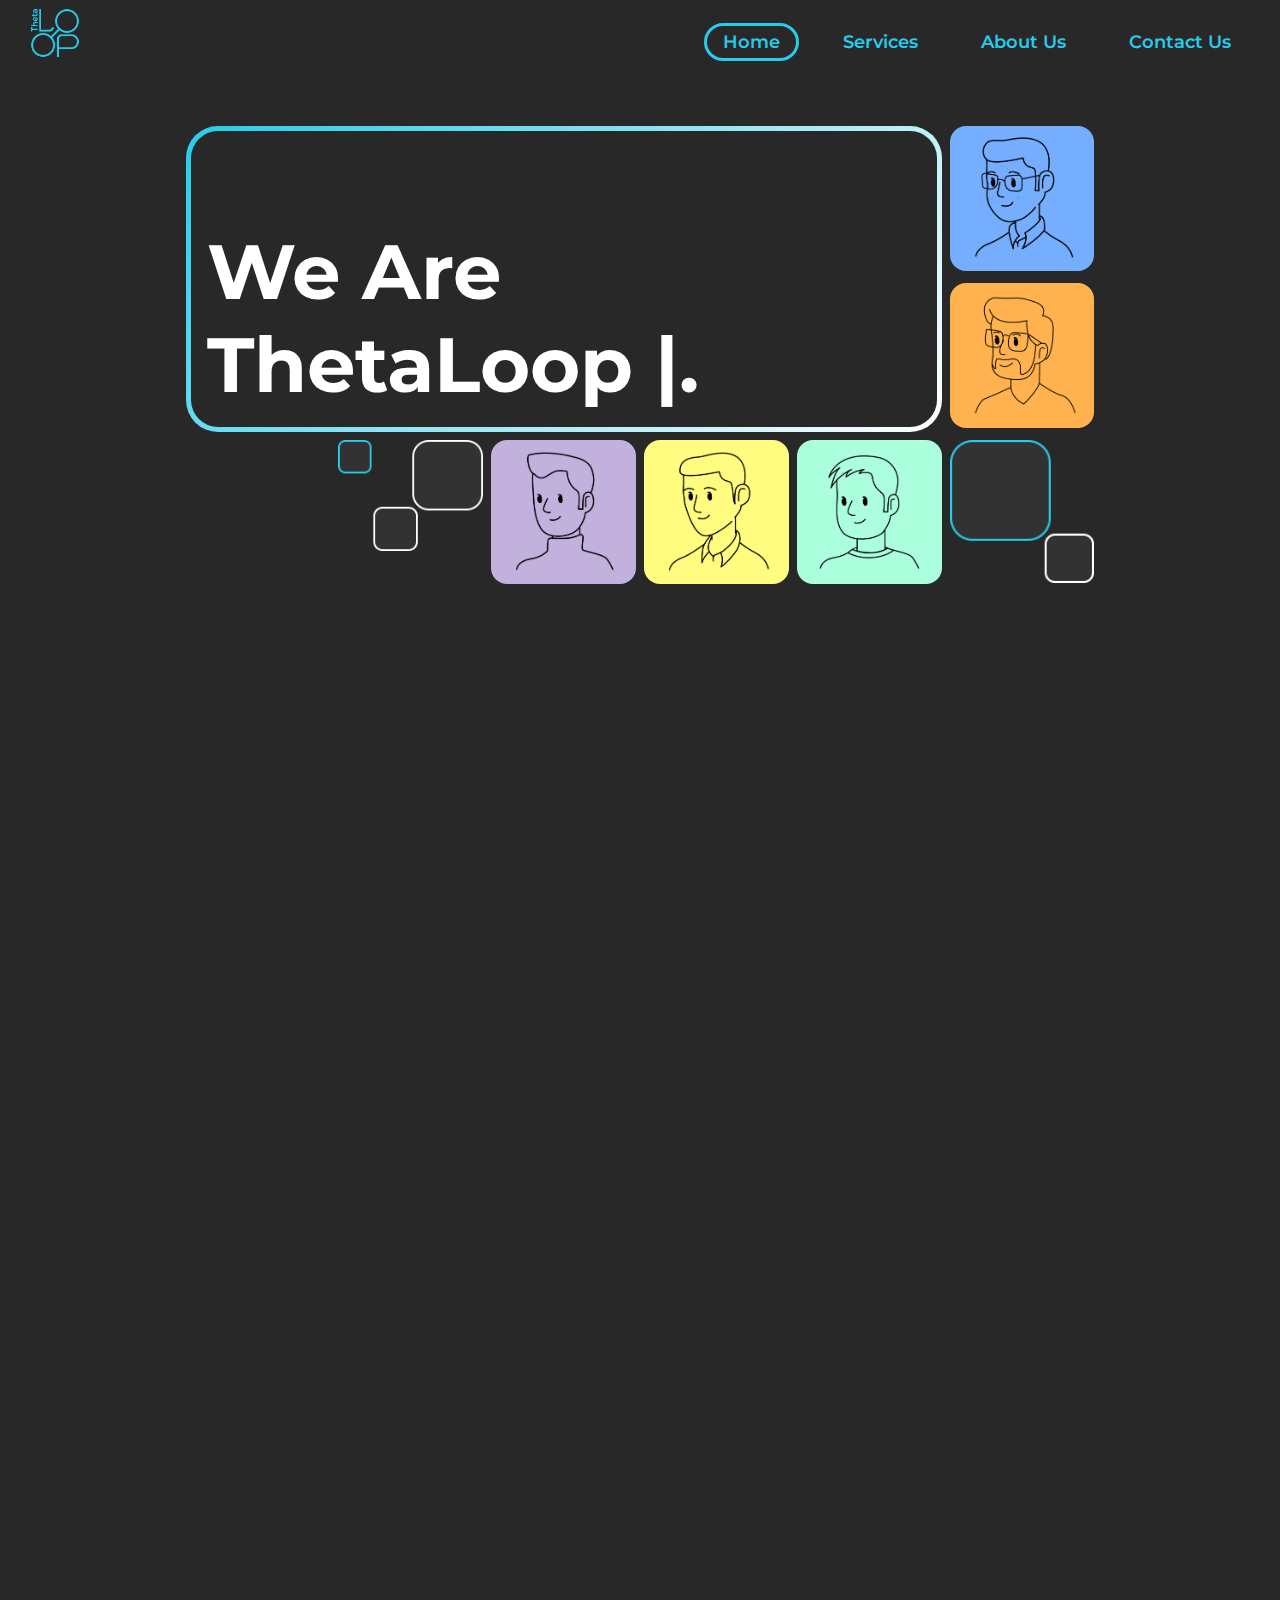
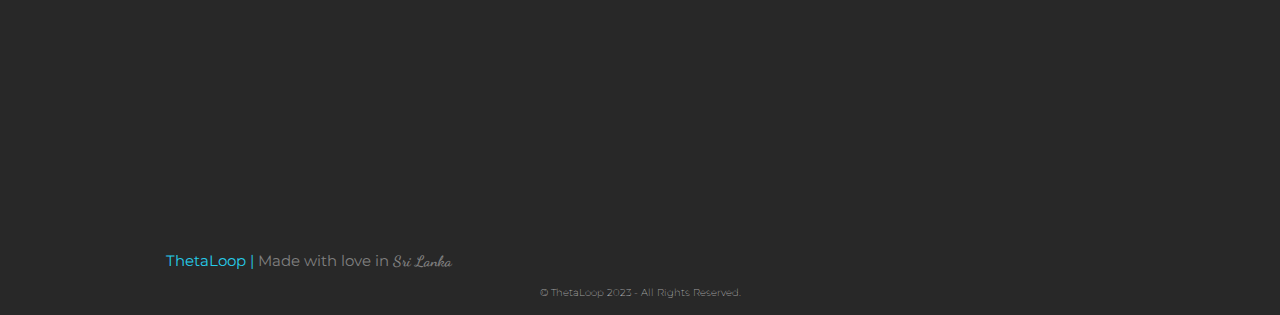
<file: index.html>
<!DOCTYPE html>
<html lang="en-UK">
<head>
  <!-- <script type="text/javascript">
    var loader = document.getElementById("preloader");
    window.addEventListener("load", function(){
      loader.style.display = "none";
    })
  </script> -->
  <meta charset="UTF-8">
  <meta http-equiv="Content-Type" content="text/html; charset=utf-8">
  <meta name="viewport" content="width=device-width, initial-scale=1.0">
  <link rel="stylesheet" href="https://cdnjs.cloudflare.com/ajax/libs/font-awesome/5.15.3/css/all.min.css"/>
  <link href="css/main.css" rel="stylesheet">
  <!-- <link href="css/page_loader.css" rel="stylesheet"> -->
  <link rel="stylesheet" href="https://unicons.iconscout.com/release/v2.1.6/css/unicons.css">
  <meta name="title" content="ThetaLoop | Home">
  <meta name="keywords" content="thetaloop, web development, create websites, build websites, graphic designing, video editing, photo editing, analytics">
  <meta name="description" content="Thetaloop is a place to have all your technological needs fulfilled with quality and satisfaction. 
  In ThetaLoop, we offer a wide range of services for you - Graphic designing, Web development, 
  Video editing, Research and ThetaLoop Store.">
  <meta name="author" content="U.L.Dhanuka Sheyam Perera">
  <meta name="copyright" content="ThetaLoop">
  <link rel="icon" type="image/x-icon" href="resources/favicon_nd_logo_colored.png">
  <title>ThetaLoop</title>
  <script type="text/javascript">
    (function(c,l,a,r,i,t,y){
        c[a]=c[a]||function(){(c[a].q=c[a].q||[]).push(arguments)};
        t=l.createElement(r);t.async=1;t.src="https://www.clarity.ms/tag/"+i;
        y=l.getElementsByTagName(r)[0];y.parentNode.insertBefore(t,y);
    })(window, document, "clarity", "script", "f8q7a97ld9");
  </script>
  <!-- Google tag (gtag.js) -->
  <script async src="https://www.googletagmanager.com/gtag/js?id=G-5XQQ7ER1ZJ"></script>
  <script>
    window.dataLayer = window.dataLayer || [];
    function gtag(){dataLayer.push(arguments);}
    gtag('js', new Date());

    gtag('config', 'G-5XQQ7ER1ZJ');
  </script>
  <meta name="msvalidate.01" content="E2C94257D2A528C7D3DA700C30AA57A8" />
</head>
<body oncontextmenu="return false">
  <!-- <div id="preloader"></div> -->
  <button type="button" onclick="topFunction()" id="page_up_btn" title="Go to top" type="button"><i class="uil uil-arrow-up"></i></button>  
  <nav class="navbar">
      <div class="content">
          <div class="logo">
            <a href="https://www.thetaloop.com" aria-label="Navigate to our Home Page"><img src="resources/favicon_nd_logo_colored.png" alt="ThetaLoop Official Logo in navigation bar."></a>
          </div>
          <ul class="menu-list">
            <div class="icon cancel-btn">
                <i class="fas fa-times"></i>
            </div>
            <li><a href="https://www.thetaloop.com" class="active">Home</a></li>
            <li><a href="weoffer">Services</a></li>
            <li><a href="aboutus">About Us</a></li>
            <li><a href="contactus">Contact Us</a></li>
          </ul>
          <div class="icon menu-btn">
            <i class="fas fa-bars"></i>
            <script src="js/nav.js"></script>
          </div>
      </div>
  </nav>
  <div class="page_loading_transitions">
    <div class="universal_container index_div1">
      <div class="index_div1_1">
        <div class="index_div1_1_1">
          <div class="index_div1_1_1_title"><h1 class="index_div1_1_1_title_h1">We Are ThetaLoop<span class="index_div1_1_1_title_h1_space"> </span>|.</h1></div>
          <div class="index_div1_1_1_img1"><img src="resources/rasandun_fig.png" class="index_div1_img" alt="ThetaLoop member Mr.Rasandun Sayurumeth Perera's animated profile picture."></div>
          <div class="index_div1_1_1_img2"><img src="resources/dinusha_fig.png" class="index_div1_img" alt="ThetaLoop member Mr.Dinusha Jayaranga Kumara's animated profile picture."></div>
          <div class="index_div1_1_1_spaceholder"></div>
          <div class="index_div1_1_1_img3"><img src="resources/box_2.png" class="index_div1_img_exc" alt="An image with few square shapes which used for designing purpose."></div>
          <div class="index_div1_1_1_img4"><img src="resources/pasan_fig.png" class="index_div1_img" alt="ThetaLoop member Mr.Pasan Piyumika's animated profile picture."></div>
          <div class="index_div1_1_1_img5"><img src="resources/dhanuka_fig.png" class="index_div1_img" alt="ThetaLoop member Mr.Dhanuka Perera's animated profile picture."></div>
          <div class="index_div1_1_1_img7"><img src="resources/lehindu_fig.png" class="index_div1_img" alt="ThetaLoop member Mr.Lehindu Atapattu's animated profile picture."></div>
          <div class="index_div1_1_1_img6"><img src="resources/box_1.png" class="index_div1_img_exc" alt="An image with few square shapes which used for designing purpose."></div>
        </div>
      </div>
    </div>
    <div class="universal_container index_div1_mobile">
      <div class="index_div1_1">
        <div class="index_div1_1_1">
          <div class="index_div1_1_1_title"><h1 class="index_div1_1_1_title_h1">We Are ThetaLoop<span class="index_div1_1_1_title_h1_space"> </span>|.</h1></div>
          <div class="index_div1_1_1_img1"><img src="resources/rasandun_fig.png" class="index_div1_img" alt="ThetaLoop member Mr.Rasandun Sayurumeth Perera's animated profile picture."></div>
          <div class="index_div1_1_1_img2"><img src="resources/dinusha_fig.png" class="index_div1_img" alt="ThetaLoop member Mr.Dinusha Jayaranga Kumara's animated profile picture."></div>
          <div class="index_div1_1_1_blackhole">
            <div class="index_div1_1_1_img4"><img src="resources/pasan_fig.png" class="index_div1_img" alt="ThetaLoop member Mr.Pasan Piyumika's animated profile picture."></div>
            <div class="index_div1_1_1_img5"><img src="resources/dhanuka_fig.png" class="index_div1_img" alt="ThetaLoop member Mr.Dhanuka Perera's animated profile picture."></div>
            <div class="index_div1_1_1_img7"><img src="resources/lehindu_fig.png" class="index_div1_img" alt="ThetaLoop member Mr.Lehindu Atapattu's animated profile picture."></div>
          </div>
        </div>
      </div>
    </div>
    <div class="universal_container index_div2 reveal_div">
      <div class="index_div2_1">
        <div class="index_div2_1_1">
          <div class="index_div2_1_1_title"><h2 class="index_div2_1_1_title_h2">What is <br>ThetaLoop?</h2></div>
          <div class="index_div2_1_2">
            <div class="index_div2_1_2_img1"><img src="resources/favicon_nd_logo_colored.png" class="index_div2_1_2_img1_logo" alt="Thetaloop Official Logo."></div>
            <div class="index_div2_1_2_text">
              <p class="index_div2_1_2_text_para">Thetaloop is a place to have all your technological needs fulfilled with quality and satisfaction. 
                We focus your needs on the highest and plan to meet your expectations. With years of expertise, we provide services including Graphic 
                designing, Web services, Video editing, Research, Thetaloop Store etc. We have the potential to make your dreams come true. So, join us 
                together and we will guide your way through this binary universe.
              </p>
            </div>
            <div class="index_div2_1_2_button"><a href="aboutus" class="index_div2_1_2_button_link btn_animation" arial-label="Read more about ThetaLoop"><span>Read More</span></a></div>
          </div>
        </div>
      </div>
    </div>
    <div class="universal_container index_div3 reveal_div">
      <div class="index_div3_1">
        <div class="index_div3_1_1">
          <div class="index_div3_1_1_title"><h2 class="index_div3_1_1_title_h2">We Offer...</h2></div>
          <div class="index_div3_1_2">
            <div class="index_div3_1_2_text">
              <p class="index_div3_1_2_text_para">In ThetaLoop, we offer a wide range of services for you - Graphic designing, Web services, Video editing, 
                Research, Thetaloop Store. We create your dreams in digital arts and videos in any way and any form you require with the added artistic 
                characteristics of our amazing team. We are also available to create your dream website/software/mobile application with flying colours 
                in latest technology. Furthermore, we provide research and analytics services for our clients and you can step 
                into our store to explore our accessories.
              </p>
            </div>
            <div class="index_div3_1_2_img1"></div>
          </div>
        </div>
      </div>
    </div>
    <div class="universal_container index_div4 reveal_div">
      <div class="index_div4_1">
        <div class="index_div4_1_1">
          <div class="index_div4_1_1_cont1">
            <div class="index_div4_1_1_cont1_img1"><a href="weoffer" aria-label="Navigate to our services page"><img src="resources/index_graphic_design.png" class="index_div4_1_1_cont1_img1_graphic_design" alt="A graphical representation with a pen slightly slanted to left which illustrates designing field of ThetaLoop."></a></div>
            <div class="index_div4_1_1_cont1_text"><h3 class="index_div4_1_1_cont1_text_h3">Graphic Design</h3></div>
          </div>
          <div class="index_div4_1_1_cont2">
            <div class="index_div4_1_1_cont2_img1"><a href="weoffer" aria-label="Navigate to our services page"><img src="resources/index_web_development.png" class="index_div4_1_1_cont2_img1_web_development" alt="A graphical representation with a desktop monitor and a mobile device, and a web page opened in them which illustrates web developing field of ThetaLoop."></a></div>
            <div class="index_div4_1_1_cont2_text"><h3 class="index_div4_1_1_cont2_text_h3">Web Development</h3></div>
          </div>
          <div class="index_div4_1_1_cont3">
            <div class="index_div4_1_1_cont3_img1"><a href="weoffer" aria-label="Navigate to our services page"><img src="resources/index_education.png" class="index_div4_1_1_cont3_img1_education" alt="A graphical representation with a glowing bulb which illustrates educational services of ThetaLoop."></a></div>
            <div class="index_div4_1_1_cont3_text"><h3 class="index_div4_1_1_cont3_text_h3">Educational Services</h3></div>
          </div>
          <div class="index_div4_1_1_cont4">
            <div class="index_div4_1_1_cont4_text"><a href="weoffer" aria-label="Navigate to our services page"><h3 class="index_div4_1_1_cont4_text_h3">&<br>Much<br>More</h3></a></div>
          </div>
        </div>
      </div>
    </div>
  </div>
  <footer class="footer">
    <div class="universal_container footer1">
      <div class="footer_1">
        <h4 class="footer_1_title"><span class="footer_1_title_span1">ThetaLoop | </span> Made with love <!--<div class="heart"></div>-->in <span class="footer_1_title_span2">Sri Lanka</span></h4>
      </div>
      <div class="footer_2">
        <ul class="footer_2_socialicons">
          <li class="footer_2_socialicons_facebook"><a href="https://www.facebook.com/ThetaLoop" target="_blank" aria-label="Navigate to our official Facebook page"><i class="uil uil-facebook-f"></i></a></li>
          <li class="footer_2_socialicons_insta"><a href="https://www.instagram.com/thetaloop" target="_blank" aria-label="Navigate to our official Instagram account"><i class="uil uil-instagram"></i></a></li>
          <li class="footer_2_socialicons_whatsapp"><a href="https://wa.me/+94764473001" target="_blank" aria-label="Navigate to our official WhatsApp"><i class="uil uil-whatsapp"></i></a></li>
          <li class="footer_2_socialicons_twitter"><a href="https://twitter.com/ThetaLoop" target="_blank" aria-label="Navigate to our official Twitter account"><i class="uil uil-twitter"></i></a></li>
          <!-- <li class="footer_2_socialicons_youtube"><a href="#" target="_blank"><i class="uil uil-youtube"></i></a></li> -->
          <li class="footer_2_socialicons_linkedin"><a href="https://www.linkedin.com/company/thetaloop/" target="_blank" aria-label="Navigate to our official LinkedIn account"><i class="uil uil-linkedin"></i></a></li>
        </ul>
      </div>
    </div>
    <div class="universal_container footer2">
      <h4 class="footer2_title">&#169; ThetaLoop 2023 - All Rights Reserved.</h4>
    </div>
  </footer>
  <script src="js/btn_animation.js"></script>
  <script src="js/transitions.js"></script>
  <script src="js/main.js"></script>
</body>
</html>
</file>
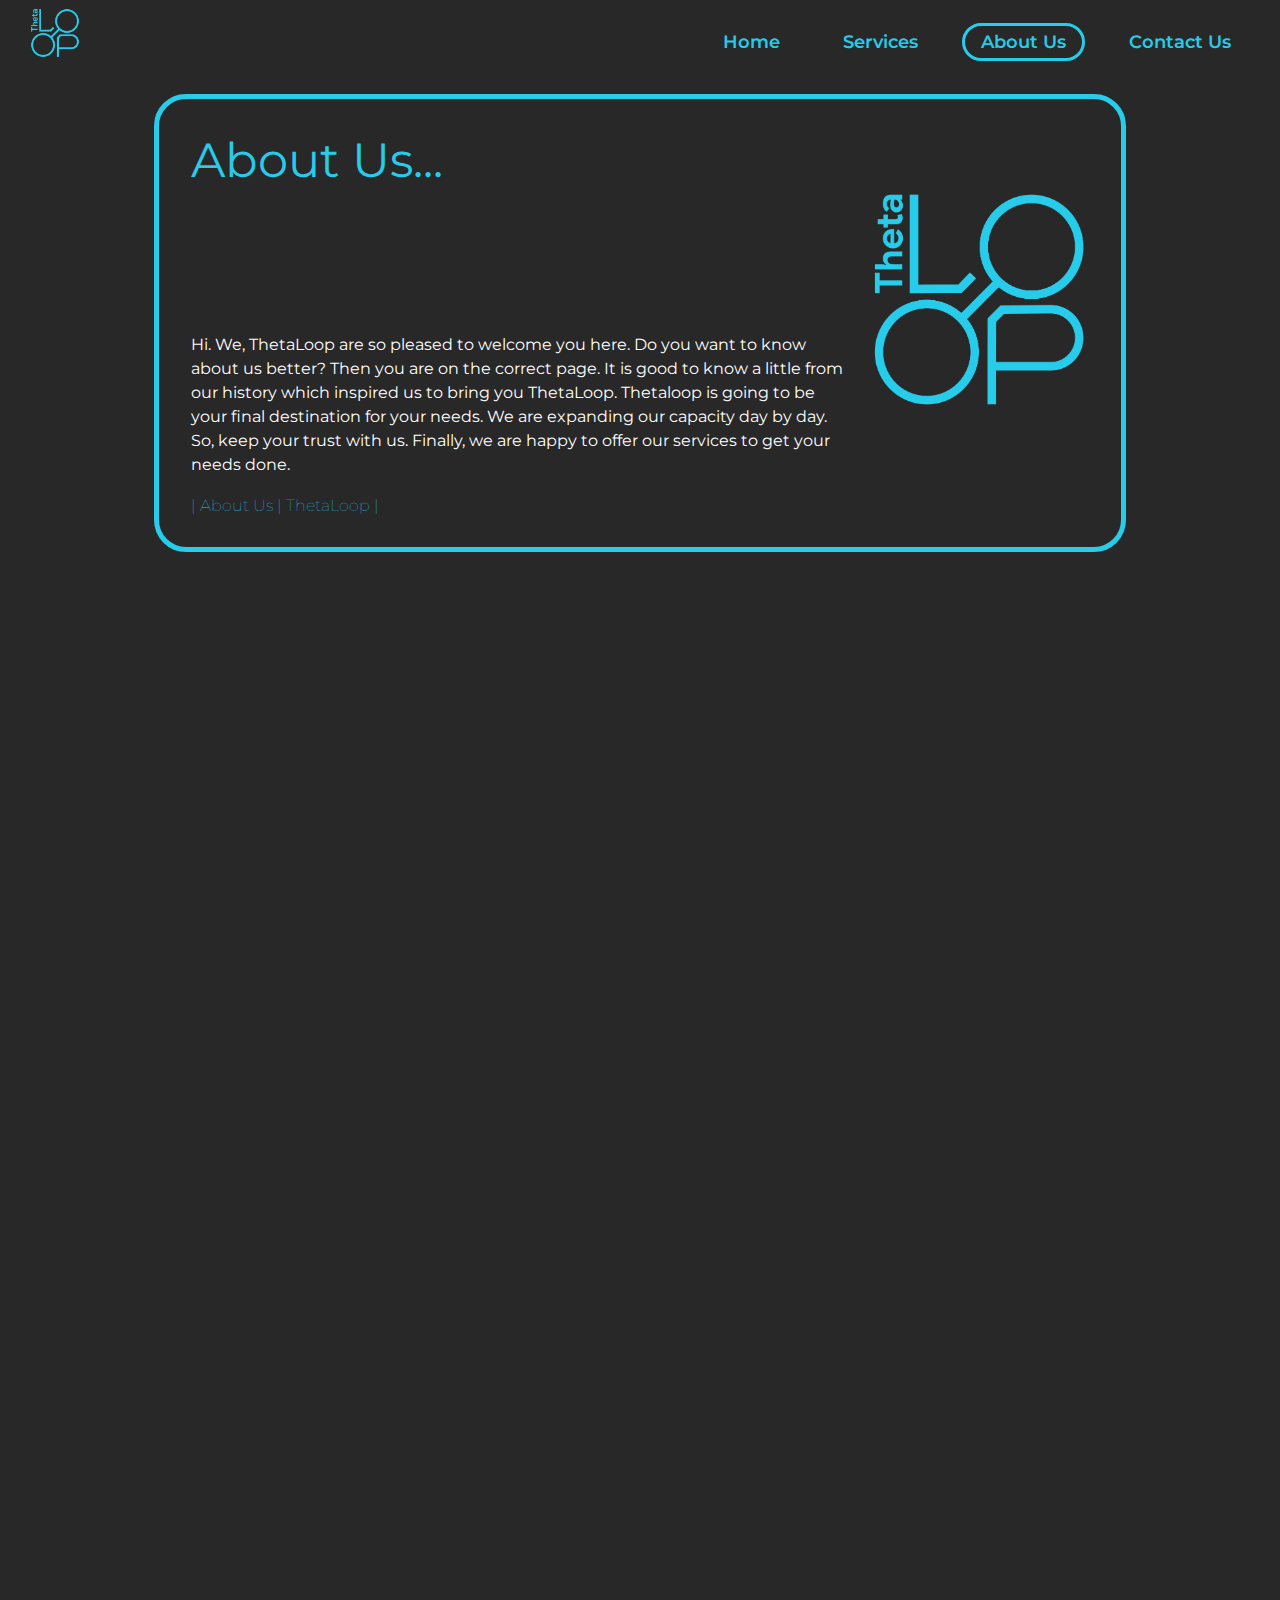
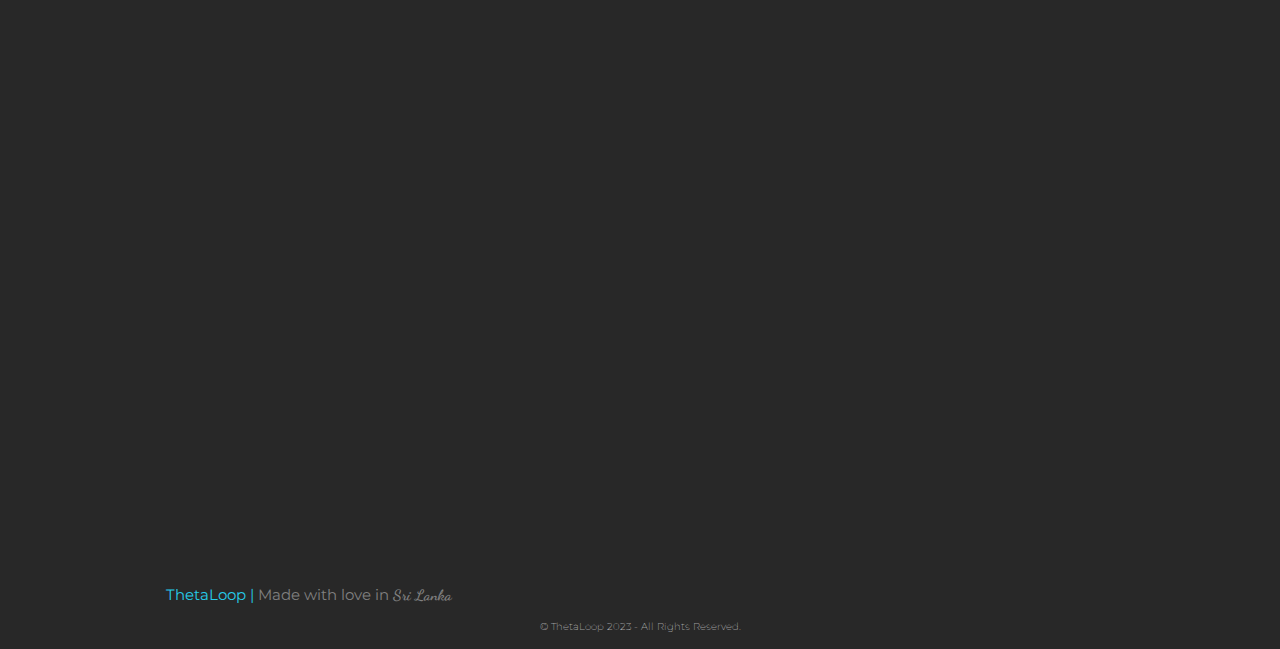
<file: aboutus.html>
<!DOCTYPE html>
<html lang="en-UK">
<head>
  <meta charset="UTF-8">
  <meta http-equiv="Content-Type" content="text/html">
  <meta name="viewport" content="width=device-width, initial-scale=1.0">
  <link rel="stylesheet" href="https://cdnjs.cloudflare.com/ajax/libs/font-awesome/5.15.3/css/all.min.css"/>
  <link href="css/main.css" rel="stylesheet">
  <!-- <link href="css/aboutus.css" rel="stylesheet"> -->
  <!-- <link href="css/page_loader.css" rel="stylesheet"> -->
  <link rel="stylesheet" href="https://unicons.iconscout.com/release/v2.1.6/css/unicons.css">
  <meta name="title" content="ThetaLoop | About Us">
  <meta name="keywords" content="about thetaloop, thetaloop, thetaloop sri lanka, tech thetaloop">
  <meta name="description" content="ThetaLoop was formed in 2020 in the middle of the COVID-19 outbreak. We are headquartered in the beautiful country of Sri Lanka, 
  pearl in the Indian ocean. As of now, we are supporting many local and international individuals, 
  groups, and companies with our services.">
  <meta name="author" content="U.L.Dhanuka Sheyam Perera">
  <meta name="copyright" content="ThetaLoop">
  <link rel="icon" type="image/x-icon" href="resources/favicon_nd_logo_colored.png">
  <title>ThetaLoop | About Us</title>
  <script type="text/javascript">
    (function(c,l,a,r,i,t,y){
        c[a]=c[a]||function(){(c[a].q=c[a].q||[]).push(arguments)};
        t=l.createElement(r);t.async=1;t.src="https://www.clarity.ms/tag/"+i;
        y=l.getElementsByTagName(r)[0];y.parentNode.insertBefore(t,y);
    })(window, document, "clarity", "script", "f8q7a97ld9");
  </script>
  <!-- Google tag (gtag.js) -->
  <script async src="https://www.googletagmanager.com/gtag/js?id=G-5XQQ7ER1ZJ"></script>
  <script>
    window.dataLayer = window.dataLayer || [];
    function gtag(){dataLayer.push(arguments);}
    gtag('js', new Date());

    gtag('config', 'G-5XQQ7ER1ZJ');
  </script>
</head>
<body oncontextmenu="return false">
  <button type="button" onclick="topFunction()" id="page_up_btn" title="Go to top"><i class="uil uil-arrow-up"></i></button>
  <nav class="navbar">
    <div class="content">
      <div class="logo">
        <a href="https://www.thetaloop.com"><img src="resources/favicon_nd_logo_colored.png" alt="ThetaLoop Official Logo in navigation bar."></a>
      </div>
      <ul class="menu-list">
        <div class="icon cancel-btn">
            <i class="fas fa-times"></i>
        </div>
        <li><a href="https://www.thetaloop.com">Home</a></li>
        <li><a href="weoffer">Services</a></li>
        <li><a href="aboutus" class="active">About Us</a></li>
        <li><a href="contactus">Contact Us</a></li>
      </ul>
      <div class="icon menu-btn">
        <i class="fas fa-bars"></i>
        <script src="js/nav.js"></script>
      </div>
    </div>
  </nav>
  <div class="page_loading_transitions">
    <div class="universal_container aboutus_div1">
      <div class="aboutus_div1_1">
        <div class="aboutus_div1_1_1"><h1 class="aboutus_div1_1_1_h1">About Us...</h1></div>
        <div class="aboutus_div1_1_2">
          <div class="aboutus_div1_1_2_1">
            <p class="aboutus_div1_1_2_1_p">
              Hi. We, ThetaLoop are so pleased to welcome you here. Do you want to know about us better? 
              Then you are on the correct page. It is good to know a little from our history which inspired us to bring you ThetaLoop. 
              Thetaloop is going to be your final destination for your needs. We are expanding our capacity day by day. So, keep your 
              trust with us. Finally, we are happy to offer our services to get your needs done.
            </p>
          </div>
          <div class="aboutus_div1_1_2_2"><img src="resources/favicon_nd_logo_colored.png" class="aboutus_div1_1_2_2_img" alt="ThetaLoop Official Logo"></div>
        </div>
        <br>
        <div class="aboutus_div1_1_3">| About Us | ThetaLoop |</div>
      </div>
    </div>
    <div class="universal_container aboutus_div2 reveal_div">
      <div class="aboutus_div2_1">
        <div class="aboutus_div2_1_1_h">
          <h2 class="aboutus_div2_1_1_h_h21">We are...</h2>
        </div>
        <div class="aboutus_div2_1_2_p">
          <p class="aboutus_div2_1_2_p_p1">
            ThetaLoop was formed in 2020 in the middle of the COVID-19 outbreak by three individual 
            freelancers who were willing to make a change in the technological world for a better outcome. We united our strengths 
            to craft this. We celebrate our birthday on the 14th of February. Even though ThetaLoop was formed in 2020, we have 
            been going through a hibernation process since the middle of 2019 as a team.
          </p><br>
          <p class="aboutus_div2_1_2_p_p1">
            As time flew, we created ThetaLoop as you see today with 5 individuals seeking one goal together towards a better era.
          </p><br>
          <p class="aboutus_div2_1_2_p_p1">
            We are headquartered in the beautiful country of Sri Lanka, 
            pearl in the Indian ocean. As of now, we are supporting many local and international individuals, 
            groups, and companies with our services.
          </p>
          <p class="aboutus_div2_1_2_p_p1">
            We grow every day with experience, quality, and quantity. As creative souls, we can guarantee you 
            that the end product you expected will not disappoint you.
          </p>
        </div>
      </div>
    </div>
    <div class="universal_container aboutus_div2nd3 reveal_div">
      <div class="aboutus_div2nd3_1">
        <div class="aboutus_div2nd3_1_cont1">
          <i class="uil uil-calendar-alt"></i>
          <span class="counter_number" data-value="3">0</span><span> +</span><br><br>
          <span class="aboutus_div2nd3_1_cont1_text">Years of Experience</span>
        </div>
        <div class="aboutus_div2nd3_1_cont2">
          <i class="uil uil-check-circle"></i>
          <span class="counter_number" data-value="30">0</span><span> +</span><br><br>
          <span class="aboutus_div2nd3_1_cont2_text">Projects Completed</span>
        </div>
        <div class="aboutus_div2nd3_1_cont3">
          <i class="uil uil-laughing"></i>
          <span class="counter_number" data-value="15">0</span><span> +</span><br><br>
          <span class="aboutus_div2nd3_1_cont3_text">Happy Clients</span>
        </div>
      </div>
    </div>
    <div class="universal_container aboutus_div3 reveal_div">
      <div class="aboutus_div3_1">
        <div class="aboutus_div3_1_1_h">
          <h2 class="aboutus_div3_1_1_h_h21">We are ThetaLoop...</h2>
        </div>
        <div class="aboutus_div3_1_2">
          <div class="aboutus_div3_1_2_1">
            <div class="aboutus_div3_1_2_1_1_img1">
              <img src="resources/rasandun_fig.png" class="aboutus_div3_1_2_1_1_img1_img" alt="The animated picture of ThetaLoop member Mr.Rasandun Sayurumeth Perera.">
            </div>
            <div class="aboutus_div3_1_2_1_2_txt">
              <h3 class="aboutus_div3_1_2_1_2_txt_R_fname">Rasandun</h3>
              <h4 class="aboutus_div3_1_2_1_2_txt_R_lname">Perera</h4>
              <ul class="aboutus_div3_1_2_1_2_txt_socialicons">
                <a href="https://www.facebook.com/rasandunsp" target="_blank" aria-label="A link to a Facebook Page"><i class="uil uil-facebook-f"></i></a>
                <a href="https://www.instagram.com/astro_rasandun/" target="_blank" aria-label="A link to a Instagram Page"><i class="uil uil-instagram"></i></a>
                <a href="https://twitter.com/RasandunP" target="_blank" aria-label="A link to a Twitter Page"><i class="uil uil-twitter"></i></i></a>
              </ul>
            </div>
            <div class="aboutus_div3_1_2_1_3_txt">
              <div class="aboutus_div3_1_2_1_3_txt_unexpected">
                <p class="aboutus_div3_1_2_1_3_txt_txt1">Idealizer | Astropile</p>
                <p class="aboutus_div3_1_2_1_3_txt_txt2">Technophile</p>
              </div>
            </div>
          </div>
          <div class="aboutus_div3_1_2_2">
            <div class="aboutus_div3_1_2_2_1_img1">
              <img src="resources/dinusha_fig.png" class="buttercup" alt="The animated picture of ThetaLoop member Mr.Dinusha Jayaranga Kumara.">
            </div>
            <div class="aboutus_div3_1_2_2_2_txt">
              <h3 class="aboutus_div3_1_2_2_2_txt_Di_fname">Dinusha</h3>
              <h4 class="aboutus_div3_1_2_2_2_txt_Di_lname">Jayaranga</h4>
              <ul class="aboutus_div3_1_2_2_2_txt_socialicons">
                <a href="https://www.facebook.com/dinushajayaranaga" target="_blank" aria-label="A link to a Facebook Page"><i class="uil uil-facebook-f"></i></a>
                <a href="https://www.instagram.com/dj_cruiseb/" target="_blank" aria-label="A link to a Instagram Page"><i class="uil uil-instagram"></i></a>
                <a href="https://twitter.com/Code_DJP" target="_blank" aria-label="A link to a Twitter Page"><i class="uil uil-twitter"></i></i></a>
              </ul>
            </div>
            <div class="aboutus_div3_1_2_2_3_txt">
              <div class="aboutus_div3_1_2_2_3_txt_unexpected">
                <p class="aboutus_div3_1_2_2_3_txt_txt1">Idealizer | Creator</p>
                <p class="aboutus_div3_1_2_2_3_txt_txt2">Designer</p>
              </div>
            </div>
          </div>
          <div class="aboutus_div3_1_2_3">
            <div class="aboutus_div3_1_2_3_1_img1">
              <img src="resources/pasan_fig.png" class="aboutus_div3_1_2_3_1_img1_img" alt="The animated picture of ThetaLoop member Mr.Pasan Piyumika.">
            </div>
            <div class="aboutus_div3_1_2_3_2_txt">
              <h3 class="aboutus_div3_1_2_3_2_txt_P_fname">Pasan</h3>
              <h4 class="aboutus_div3_1_2_3_2_txt_P_lname">Piyumika</h4>
              <ul class="aboutus_div3_1_2_3_2_txt_socialicons">
                <a href="https://www.facebook.com/pasan.piumika" target="_blank" aria-label="A link to a Facebook Page"><i class="uil uil-facebook-f"></i></a>
                <a href="https://instagram.com/___pasan_____" target="-blank" aria-label="A link to a Instagram Page"><i class="uil uil-instagram"></i></a>
                <a href="https://twitter.com/PasanPiyumika" target="_blank" aria-label="A link to a Twitter Page"><i class="uil uil-twitter"></i></i></a>
              </ul>
            </div>
            <div class="aboutus_div3_1_2_3_3_txt">
              <div class="aboutus_div3_1_2_3_3_txt_unexpected">
                <p class="aboutus_div3_1_2_3_3_txt_txt1">Travel | Apple</p>
                <p class="aboutus_div3_1_2_3_3_txt_txt2">Music</p>
              </div>
            </div>
          </div>
          <div class="aboutus_div3_1_2_4">
            <div class="aboutus_div3_1_2_4_1_img1">
              <img src="resources/dhanuka_fig.png" class="aboutus_div3_1_2_4_1_img1_img" alt="The animated picture of ThetaLoop member Mr.Dhanuka Sheyam Perera.">
            </div>
            <div class="aboutus_div3_1_2_4_2_txt">
              <h3 class="aboutus_div3_1_2_4_2_txt_Dh_fname">Dhanuka</h3>
              <h4 class="aboutus_div3_1_2_4_2_txt_Dh_lname">Perera</h4>
              <ul class="aboutus_div3_1_2_4_2_txt_socialicons">
                <a href="https://www.facebook.com/DhanukaSheyamPerera" target="_blank" aria-label="A link to a Facebook Page"><i class="uil uil-facebook-f"></i></a>
                <a href="https://www.instagram.com/windelgon/" target="_blank" aria-label="A link to a Instagram Page"><i class="uil uil-instagram"></i></a>
                <a href="https://twitter.com/DhanukaSheyamP" target="_blank" aria-label="A link to a Twitter Page"><i class="uil uil-twitter"></i></i></a>
              </ul>
            </div>
            <div class="aboutus_div3_1_2_4_3_txt">
              <div class="aboutus_div3_1_2_4_3_txt_unexpected">
                <p class="aboutus_div3_1_2_4_3_txt_txt1">Inquisitive | Technophile</p>
                <p class="aboutus_div3_1_2_4_3_txt_txt2">Polyglot</p>
              </div>
            </div>
          </div>
          <div class="aboutus_div3_1_2_5">
            <div class="aboutus_div3_1_2_5_1_img1">
              <img src="resources/lehindu_fig.png" class="aboutus_div3_1_2_5_1_img1_img" alt="The animated picture of ThetaLoop member Mr.Lehindu Atapattu.">
            </div>
            <div class="aboutus_div3_1_2_5_2_txt">
              <h3 class="aboutus_div3_1_2_5_2_txt_L_fname">Lehindu</h3>
              <h4 class="aboutus_div3_1_2_5_2_txt_L_lname">Atapattu</h4>
              <ul class="aboutus_div3_1_2_5_2_txt_socialicons">
                <a href="https://www.facebook.com/lehindu.at" target="_blank" aria-label="A link to a Facebook Page"><i class="uil uil-facebook-f"></i></a>
                <a href="https://www.instagram.com/lehindu.a" target="_blank" aria-label="A link to a Instagram Page"><i class="uil uil-instagram"></i></a>
                <a href="https://twitter.com/LehinduA" target="_blank" aria-label="A link to a Twitter Page"><i class="uil uil-twitter"></i></i></a>
              </ul>
            </div>
            <div class="aboutus_div3_1_2_5_3_txt">
              <div class="aboutus_div3_1_2_5_3_txt_unexpected">
                <p class="aboutus_div3_1_2_5_3_txt_txt1">Innovation | Research</p>
                <p class="aboutus_div3_1_2_5_3_txt_txt2">Analysis</p>
              </div>
            </div>
          </div>
        </div>
      </div>
    </div>
  </div>
  <footer class="footer">
      <div class="universal_container footer1">
        <div class="footer_1">
          <h4 class="footer_1_title"><span class="footer_1_title_span1">ThetaLoop | </span> Made with love in <span class="footer_1_title_span2">Sri Lanka</span></h4>
        </div>
        <div class="footer_2">
          <ul class="footer_2_socialicons">
            <li class="footer_2_socialicons_facebook"><a href="https://www.facebook.com/ThetaLoop" target="_blank" aria-label="Navigate to our official Facebook page"><i class="uil uil-facebook-f"></i></a></li>
            <li class="footer_2_socialicons_insta"><a href="https://www.instagram.com/thetaloop" target="_blank" aria-label="Navigate to our official Instagram account"><i class="uil uil-instagram"></i></a></li>
            <li class="footer_2_socialicons_whatsapp"><a href="https://wa.me/+94764473001" target="_blank" aria-label="Navigate to our official WhatsApp"><i class="uil uil-whatsapp"></i></a></li>
            <li class="footer_2_socialicons_twitter"><a href="https://twitter.com/ThetaLoop" target="_blank" aria-label="Navigate to our official Twitter account"><i class="uil uil-twitter"></i></a></li>
            <!-- <li class="footer_2_socialicons_youtube"><a href="#" target="_blank"><i class="uil uil-youtube"></i></a></li> -->
            <li class="footer_2_socialicons_linkedin"><a href="https://www.linkedin.com/company/thetaloop/" target="_blank" aria-label="Navigate to our official LinkedIn account"><i class="uil uil-linkedin"></i></a></li>
          </ul>
        </div>
      </div>
      <div class="universal_container footer2">
        <h4 class="footer2_title">&#169; ThetaLoop 2023 - All Rights Reserved.</h4>
      </div>
  </footer>
  <script src="js/main.js"></script>
  <script type="text/javascript">
    var count = 0
    window.addEventListener('scroll', reveal);
    function reveal(){
      var reveals = document.querySelectorAll('.reveal_div');
      for(var i = 0; i < reveals.length; i++){
        var windowheight = window.innerHeight;
        var revealtop = reveals[i].getBoundingClientRect().top;
        var revealpoint = 80;

        if(revealtop < windowheight - revealpoint){
          reveals[i].classList.add('active_div');
          if(i == 2 && count == 0){
          count = 1
          let setValue = document.querySelectorAll(".counter_number");
          let timeInterval = 4000;
          setValue.forEach((displayValue) => {
            let startValue = 0;
            let endValue = parseInt(displayValue.getAttribute("data-value"));
            let timeDuration = Math.floor(timeInterval / endValue);
            let counter = setInterval(function () {
              startValue += 1;
              displayValue.textContent = startValue;
              if (startValue == endValue) {
                clearInterval(counter);
              }
            }, timeDuration);
          });
        }
        }
        // else{
        //   reveals[i].classList.remove('active_div');
        // }
      }
    }
  </script>
</body>
</html>
</file>
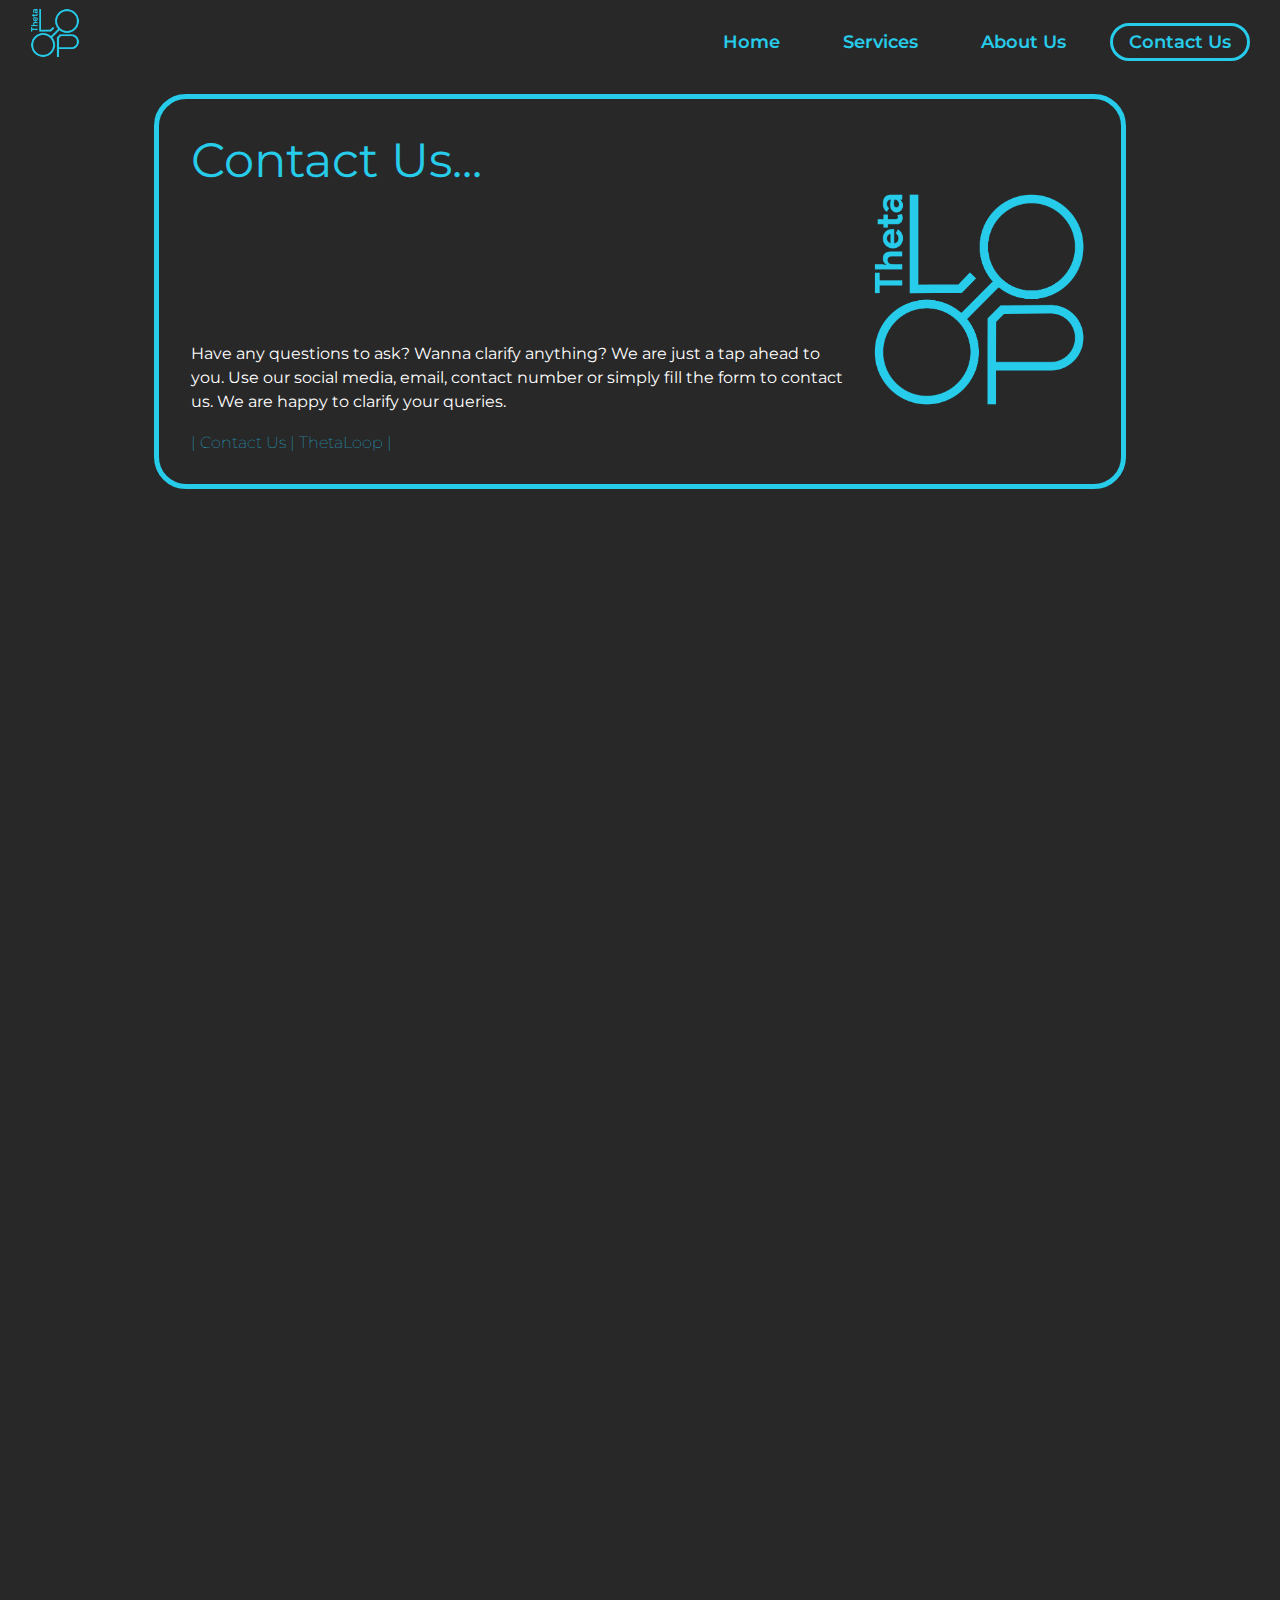
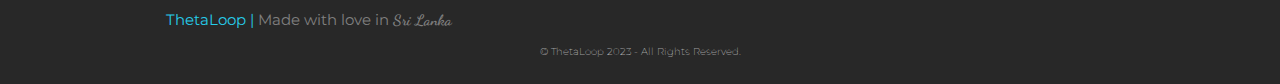
<file: contactus.html>
<!DOCTYPE html>
<html lang="en-UK">
<head>
  <meta charset="UTF-8">
  <meta http-equiv="Content-Type" content="text/html">
  <meta name="viewport" content="width=device-width, initial-scale=1.0">
  <link rel="stylesheet" href="https://cdnjs.cloudflare.com/ajax/libs/font-awesome/5.15.3/css/all.min.css"/>
  <link href="css/main.css" rel="stylesheet">
  <!-- <link href="css/contactus.css" rel="stylesheet"> -->
  <!-- <link href="css/page_loader.css" rel="stylesheet"> -->
  <link rel="stylesheet" href="https://unicons.iconscout.com/release/v2.1.6/css/unicons.css">
  <meta name="title" content="ThetaLoop | Contact Us">
  <meta name="keywords" content="contact thetaloop, message thetaloop, thetaloop sri lanka">
  <meta name="description" content="Have any questions to ask? Wanna clarify anything? We are just a tap ahead to you. Use our social media, 
  email, contact number or simply fill the form to contact us. We are happy to clarify your queries.">
  <meta name="author" content="U.L.Dhanuka Sheyam Perera">
  <meta name="copyright" content="ThetaLoop">
  <link rel="icon" type="image/x-icon" href="resources/favicon_nd_logo_colored.png">
  <title>ThetaLoop | Contact Us</title>
  <script type="text/javascript">
    (function(c,l,a,r,i,t,y){
        c[a]=c[a]||function(){(c[a].q=c[a].q||[]).push(arguments)};
        t=l.createElement(r);t.async=1;t.src="https://www.clarity.ms/tag/"+i;
        y=l.getElementsByTagName(r)[0];y.parentNode.insertBefore(t,y);
    })(window, document, "clarity", "script", "f8q7a97ld9");
  </script>
  <!-- Google tag (gtag.js) -->
  <script async src="https://www.googletagmanager.com/gtag/js?id=G-5XQQ7ER1ZJ"></script>
  <script>
    window.dataLayer = window.dataLayer || [];
    function gtag(){dataLayer.push(arguments);}
    gtag('js', new Date());

    gtag('config', 'G-5XQQ7ER1ZJ');
  </script>
  <script src="https://www.google.com/recaptcha/api.js" async defer></script>
  <script>
    function onSubmit(token) {
      document.getElementById("demo-form").submit();
    }
  </script>
</head>
<body oncontextmenu="return false">
  <!-- Messenger Chat plugin Code -->
  <div id="fb-root"></div>
  <!-- Your Chat plugin code -->
  <div id="fb-customer-chat" class="fb-customerchat"></div>
  <script>
    var chatbox = document.getElementById('fb-customer-chat');
    chatbox.setAttribute("page_id", "108049244870560");
    chatbox.setAttribute("attribution", "biz_inbox");
  </script>
  <!-- Your SDK code -->
  <script>
    window.fbAsyncInit = function() {
      FB.init({
        xfbml            : true,
        version          : 'v15.0'
      });
    };

    (function(d, s, id) {
      var js, fjs = d.getElementsByTagName(s)[0];
      if (d.getElementById(id)) return;
      js = d.createElement(s); js.id = id;
      js.src = 'https://connect.facebook.net/en_GB/sdk/xfbml.customerchat.js';
      fjs.parentNode.insertBefore(js, fjs);
    }(document, 'script', 'facebook-jssdk'));
  </script>
  <!-- <button type="button" onclick="topFunction()" id="page_up_btn" title="Go to top"><i class="uil uil-arrow-up"></i></button> -->
  <nav class="navbar">
      <div class="content">
          <div class="logo">
            <a href="https://www.thetaloop.com"><img src="resources/favicon_nd_logo_colored.png" alt="ThetaLoop Official Logo in navigation bar."></a>
          </div>
          <ul class="menu-list">
            <div class="icon cancel-btn">
              <i class="fas fa-times"></i>
            </div>
            <li><a href="https://www.thetaloop.com">Home</a></li>
            <li><a href="weoffer">Services</a></li>
            <li><a href="aboutus">About Us</a></li>
            <li><a href="contactus" class="active">Contact Us</a></li>
          </ul>
          <div class="icon menu-btn">
            <i class="fas fa-bars"></i>
            <script src="js/nav.js"></script>
          </div>
      </div>
  </nav>
  <div class="page_loading_transitions">
    <div class="universal_container contactus_div1">
      <div class="contactus_div1_1">
        <div class="contactus_div1_1_1"><h1 class="contactus_div1_1_1_h1">Contact Us...</h1></div>
        <div class="contactus_div1_1_2">
          <div class="contactus_div1_1_2_1">
            <p class="contactus_div1_1_2_1_p">
              Have any questions to ask? Wanna clarify anything? We are just a tap ahead to you. Use our social media, 
              email, contact number or simply fill the form to contact us. We are happy to clarify your queries.
            </p>
          </div>
          <div class="contactus_div1_1_2_2"><img src="resources/favicon_nd_logo_colored.png" class="contactus_div1_1_2_2_img" alt="ThetaLoop Official Logo"></div>
        </div>
        <br>
        <div class="contactus_div1_1_3">| Contact Us | ThetaLoop |</div>
      </div>
    </div>
    <div class="universal_container contactus_div2 reveal_div">
      <div class="contactus_div2_1">
        <div class="contactus_div2_1_1">
          <h3 class="contactus_div2_1_1_h31">Send Us a Message<span class="contactus_div2_1_1_h31_span"> </span>|...</h3>
        </div>
        <div class="contactus_div2_1_2">
          <form action="https://formsubmit.co/f1b1a6db61c2d83362e2c6fcefc84ed2" method="POST" id="demo-form" onsubmit="return submitUserForm();">
            <input type="hidden" name="_subject" value="ThetaLoop Official Website Contact Form">
            <input type="hidden" name="_captcha" value="false">
            <div class="contactus_div2_1_2_1">
              <div>
                <label for="fname">Enter your name<span class="mandatory"><sup>*</sup></span></label>
                <input id="fname" type="text" name="First Name" placeholder="Your Name..." alt="Your Name"  required arial-required="true">
              </div>
              <div>
                <label for="user_email">Enter your email<span class="mandatory"><sup>*</sup></span></label>
                <input id="user_email" type="email" name="Email Address" placeholder="Your Email Address..." alt="Your Email Address"  required arial-required="true">
              </div>              
            </div>
            <div>
              <label for="subject">Choose an option (Subject)<span class="mandatory"><sup>*</sup></span></label>
              <select id="subject" name="Subject" required arial-required>
                <option value="Request Information">Request Information</option>
                <option value="Suggestion">Suggestion</option>
                <option value="Report an Issue">Report an Issue</option>
                <option value="Other">Other</option>
              </select>
            </div>
            <div>
              <label for="user_message">Write your message here...<span class="mandatory"><sup>*</sup></span></label>
              <textarea id="user_message" name="Message" placeholder="Your Message..." rows="10" required></textarea>
            </div>
            <div>
              <p class="contactus_div2_1_2_4_txt1">
                **Do not include sensitive data in the form.
              </p><br>
              <div class="g-recaptcha" data-callback="verifyCaptcha" data-expired-callback="expired-callback" data-sitekey="6Lf1ENkjAAAAAAAhRh8uL5WZy7GfMovgEkDAi-8M"></div>
              <div id="g-recaptcha-error"></div>
              <div class="contactus_div2_1_2_4_btn">                
                <button type="reset" value="Reset" alt="Submit Button">Clear</button>
                <button type="submit" value="Submit" alt="Submit Button">Submit</button>
              </div>
              <input type="hidden" name="_template" value="table">
              <input type="hidden" name="_next" value="https://www.thetaloop.com/thanks">
            </div>
          </form>
        </div>
      </div>
    </div>
    <div class="universal_container contactus_div3 reveal_div">
      <div class="contactus_div3_1">
          <div class="contactus_div3_1_1">
            <div id="contactus_div3_1_1_txt_anmt">
              <h2 id="contactus_div3_1_1_txt_anmt_1" data-text="&nbsp;Find Us on&nbsp;" class="contactus_div3_1_1_h21">&nbsp;Find Us on&nbsp;</h2>
            </div>
              <p class="contactus_div3_1_1_txt1">
                  <span class="contactus_div3_1_1_txt1_dot1">.</span><span class="contactus_div3_1_1_txt1_dot2">.</span><span class="contactus_div3_1_1_txt1_dot3">.</span><span class="contactus_div3_1_1_txt1_dot4">.</span><span class="contactus_div3_1_1_txt1_dot5">.</span><span class="contactus_div3_1_1_txt1_dot6">.</span>
              </p>
              <ul class="contactus_div3_1_1_socialicons">
                <li class="contactus_div3_1_1_socialicons_facebook contactus_div3_1_2_icons"><a href="https://www.facebook.com/ThetaLoop" target="_blank" aria-label="Navigate to our official Facebook page"><i class="uil uil-facebook-f"></i></a></li>
                <li class="contactus_div3_1_1_socialicons_insta contactus_div3_1_2_icons"><a href="https://www.instagram.com/thetaloop" target="_blank" aria-label="Navigate to our official Instagram account"><i class="uil uil-instagram"></i></a></li>
                <li class="contactus_div3_1_1_socialicons_whatsapp contactus_div3_1_2_icons"><a href="https://wa.me/+94764473001" target="_blank" aria-label="Navigate to our official WhatsApp"><i class="uil uil-whatsapp"></i></a></li>
                <li class="contactus_div3_1_1_socialicons_twitter contactus_div3_1_2_icons"><a href="https://twitter.com/ThetaLoop" target="_blank" aria-label="Navigate to our official Twitter account"><i class="uil uil-twitter"></i></a></li>
                <!-- <li class="contactus_div3_1_1_socialicons_insta_youtube contactus_div3_1_2_icons"><a href="#" target="_blank"><i class="uil uil-youtube"></i></a></li> -->
                <li class="contactus_div3_1_1_socialicons_linkedin contactus_div3_1_2_icons"><a href="https://www.linkedin.com/company/thetaloop/" target="_blank" aria-label="Navigate to our official LinkedIn account"><i class="uil uil-linkedin"></i></a></li>
              </ul>
          </div>
      </div>
    </div>
  </div>
  <footer class="footer">
      <div class="universal_container footer1">
        <div class="footer_1">
          <h4 class="footer_1_title"><span class="footer_1_title_span1">ThetaLoop | </span> Made with love in <span class="footer_1_title_span2">Sri Lanka</span></h4>
        </div>
        <div class="footer_2">
          <ul class="footer_2_socialicons">
            <li class="footer_2_socialicons_facebook"><a href="https://www.facebook.com/ThetaLoop" target="_blank" aria-label="Navigate to our official Facebook page"><i class="uil uil-facebook-f"></i></a></li>
            <li class="footer_2_socialicons_insta"><a href="https://www.instagram.com/thetaloop" target="_blank" aria-label="Navigate to our official Instagram account"><i class="uil uil-instagram"></i></a></li>
            <li class="footer_2_socialicons_whatsapp"><a href="https://wa.me/+94764473001" target="_blank" aria-label="Navigate to our official WhatsApp"><i class="uil uil-whatsapp"></i></a></li>
            <li class="footer_2_socialicons_twitter"><a href="https://twitter.com/ThetaLoop" target="_blank" aria-label="Navigate to our official Twitter account"><i class="uil uil-twitter"></i></a></li>
            <!-- <li class="footer_2_socialicons_youtube"><a href="#" target="_blank"><i class="uil uil-youtube"></i></a></li> -->
            <li class="footer_2_socialicons_linkedin"><a href="https://www.linkedin.com/company/thetaloop/" target="_blank" aria-label="Navigate to our official LinkedIn account"><i class="uil uil-linkedin"></i></a></li>
          </ul>
        </div>
      </div>
      <div class="universal_container footer2">
        <h4 class="footer2_title">&#169; ThetaLoop 2023 - All Rights Reserved.</h4>
      </div>
  </footer>
  <script src="js/transitions.js"></script>
  <script>
    function submitUserForm(){
      var response = grecaptcha.getResponse();
      console.log(response.length);
      if(response.length == 0){
        document.getElementById("g-recaptcha-error").innerHTML = "<span class='mandatory'>This field is required.</span>";
        return false;
      }
      return true;
    }
    function verifyCaptcha(){
      console.log("verified");
      document.getElementsById("g-recaptcha-error").innerHTML = "";
    }
  </script>
</body>
</html>
</file>
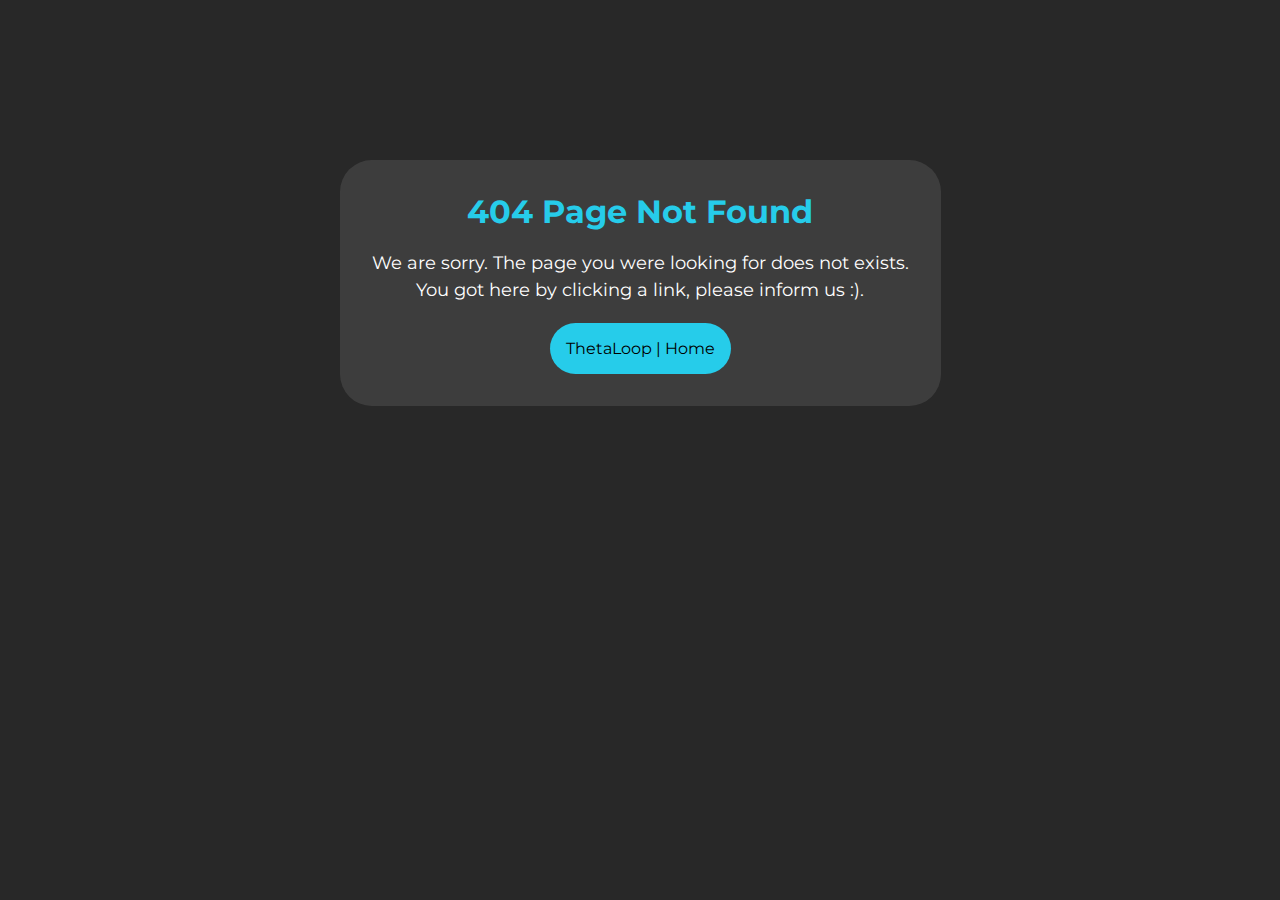
<file: not-found-404.html>
<!DOCTYPE html>
<html lang="en-UK">
<head>
  <meta charset="UTF-8">
  <meta http-equiv="Content-Type" content="text/html; charset=utf-8">
  <meta name="viewport" content="width=device-width, initial-scale=1.0">
  <link href="css/main.css" rel="stylesheet">
  <!-- <link href="css/page_loader.css" rel="stylesheet"> -->
  <link href="css/not-found-404.css" rel="stylesheet">
  <meta name="author" content="U.L.Dhanuka Sheyam Perera">
  <meta name="copyright" content="ThetaLoop">
  <meta name="language" content="English">
  <meta name="robots" content="noindex">
  <link rel="icon" type="image/x-icon" href="resources/favicon_nd_logo_colored.png">
  <title>ThetaLoop | Not Found 404</title>
</head>
<body oncontextmenu="return false">
    <div class="not-found-404_div1 page_loading_transitions">
        <div class="not-found-404_div1_1">
            <h6 class="not-found-404_div1_1_h61">404 Page Not Found</h6><br>
            <p>We are sorry. The page you were looking for does not exists.</p>
            <p>You got here by clicking a link, please inform us :).</p><br>
            <a href="https://www.thetaloop.com">ThetaLoop | Home</a>
        </div>
    </div>
</body>
</html>
</file>
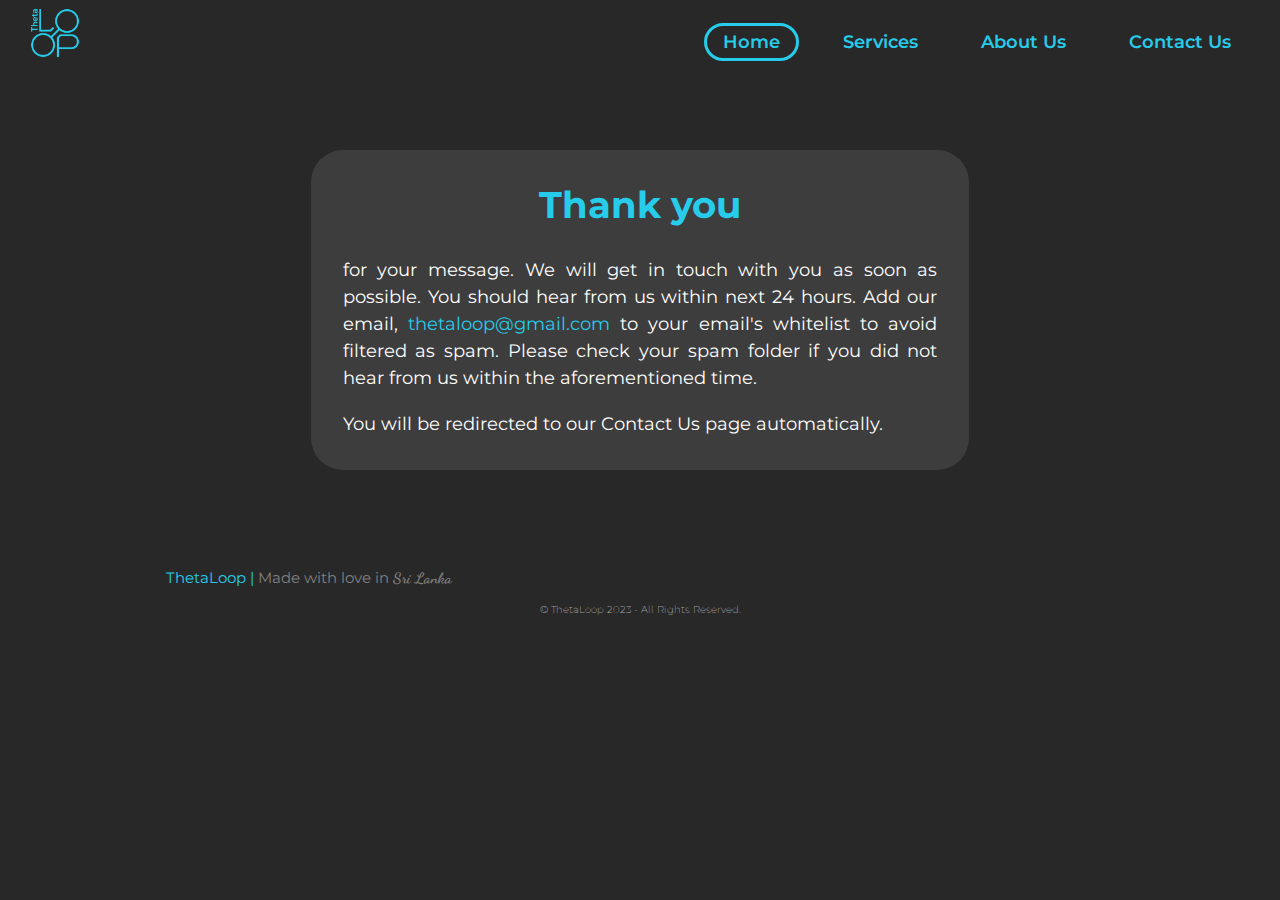
<file: thanks.html>
<!DOCTYPE html>
<html lang="en-UK">
<head>
  <meta charset="UTF-8">
  <meta http-equiv="Content-Type" content="text/html; charset=utf-8">
  <meta name="viewport" content="width=device-width, initial-scale=1.0">
  <link rel="stylesheet" href="https://cdnjs.cloudflare.com/ajax/libs/font-awesome/5.15.3/css/all.min.css"/>
  <link href="css/main.css" rel="stylesheet">
  <!-- <link href="css/page_loader.css" rel="stylesheet"> -->
  <!-- <link href="css/thanks.css" rel="stylesheet"> -->
  <link rel="stylesheet" href="https://unicons.iconscout.com/release/v2.1.6/css/unicons.css">
  <meta name="author" content="U.L.Dhanuka Sheyam Perera">
  <meta name="copyright" content="ThetaLoop">
  <meta name="language" content="English">
  <meta name="robots" content="noindex">
  <link rel="icon" type="image/x-icon" href="resources/favicon_nd_logo_colored.png">
  <title>Thank You</title>
  <meta http-equiv = "refresh" content = "10; url = https://www.thetaloop.com/contactus" />
</head>
<body oncontextmenu="return false">
  <nav class="navbar">
      <div class="content">
          <div class="logo">
            <a href="https://www.thetaloop.com" aria-label="Navigate to our Home Page"><img src="resources/favicon_nd_logo_colored.png" alt="ThetaLoop Official Logo in navigation bar."></a>
          </div>
          <ul class="menu-list">
            <div class="icon cancel-btn">
                <i class="fas fa-times"></i>
            </div>
            <li><a href="https://www.thetaloop.com" class="active">Home</a></li>
            <li><a href="weoffer">Services</a></li>
            <li><a href="aboutus">About Us</a></li>
            <li><a href="contactus">Contact Us</a></li>
          </ul>
          <div class="icon menu-btn">
            <i class="fas fa-bars"></i>
            <script src="js/nav.js"></script>
          </div>
      </div>
  </nav>
  <div class="page_loading_transitions">
    <div class="universal_container thanks_div1">
        <div class="thanks_div1_1">
            <h3 class="thanks_div1_1_h31">Thank you</h3>
            <p class="thanks_div1_2_txt1">
                for your message. We will get in touch with you as soon as possible. You should hear from us within next 24 hours. 
                Add our email, <span class="thanks_div1_2_txt1_email"><a href="mailto:thetaloop@gmail.com">thetaloop@gmail.com</a></span>
                 to your email's whitelist to avoid filtered as spam. Please check your spam folder if you did not hear 
                from us within the aforementioned time.
            </p>
            <br>
            <p class="thanks_div1_3_text1">
                You will be redirected to our Contact Us page automatically.
            </p>
        </div>
    </div>
  </div>
  <footer class="footer">
    <div class="universal_container footer1">
      <div class="footer_1">
        <h4 class="footer_1_title"><span class="footer_1_title_span1">ThetaLoop | </span> Made with love <!--<div class="heart"></div>-->in <span class="footer_1_title_span2">Sri Lanka</span></h4>
      </div>
      <div class="footer_2">
        <ul class="footer_2_socialicons">
          <li class="footer_2_socialicons_facebook"><a href="https://www.facebook.com/ThetaLoop" target="_blank" aria-label="Navigate to our official Facebook page"><i class="uil uil-facebook-f"></i></a></li>
          <li class="footer_2_socialicons_insta"><a href="https://www.instagram.com/thetaloop" target="_blank" aria-label="Navigate to our official Instagram account"><i class="uil uil-instagram"></i></a></li>
          <li class="footer_2_socialicons_whatsapp"><a href="https://wa.me/+94764473001" target="_blank" aria-label="Navigate to our official WhatsApp"><i class="uil uil-whatsapp"></i></a></li>
          <li class="footer_2_socialicons_twitter"><a href="https://twitter.com/ThetaLoop" target="_blank" aria-label="Navigate to our official Twitter account"><i class="uil uil-twitter"></i></a></li>
          <!-- <li class="footer_2_socialicons_youtube"><a href="#" target="_blank"><i class="uil uil-youtube"></i></a></li> -->
          <li class="footer_2_socialicons_linkedin"><a href="https://www.linkedin.com/company/thetaloop/" target="_blank" aria-label="Navigate to our official LinkedIn account"><i class="uil uil-linkedin"></i></a></li>
        </ul>
      </div>
    </div>
    <div class="universal_container footer2">
      <h4 class="footer2_title">&#169; ThetaLoop 2023 - All Rights Reserved.</h4>
    </div>
  </footer>
</body>
</html>
</file>
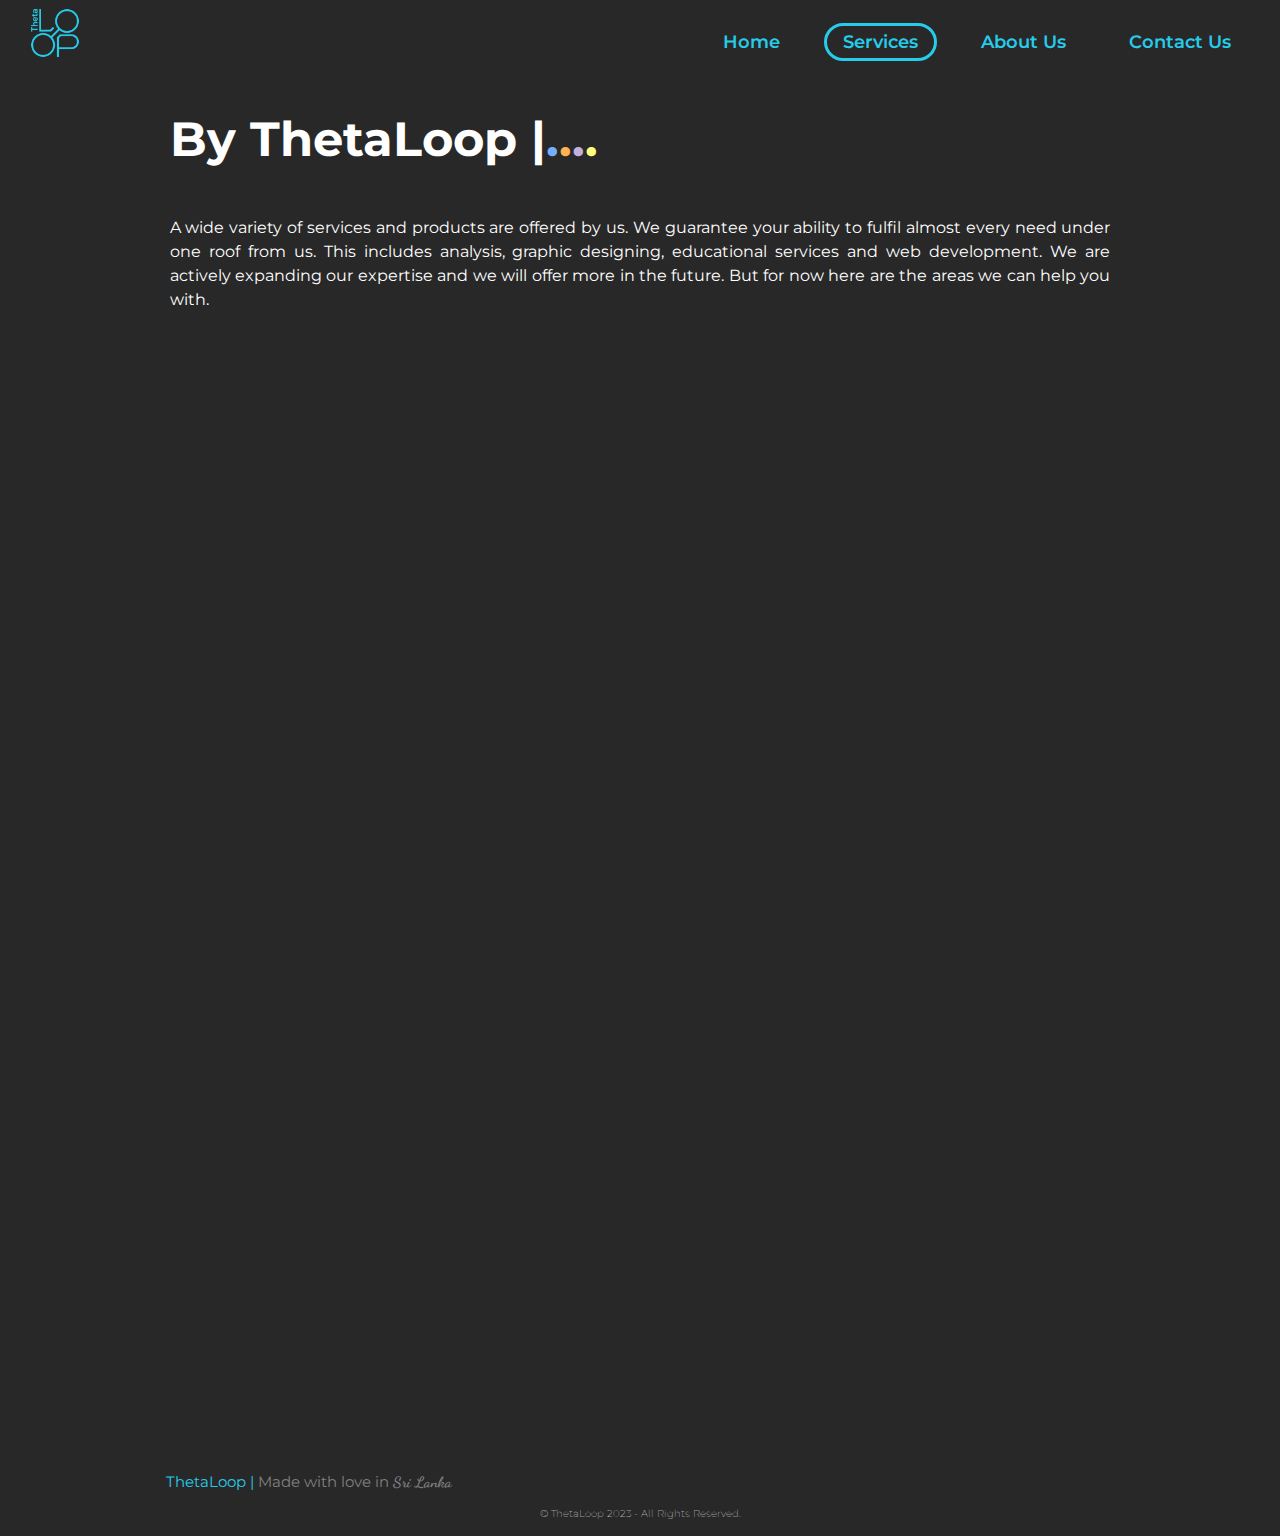
<file: weoffer.html>
<!DOCTYPE html>
<html lang="en-UK">
<head>
  <meta charset="UTF-8">
  <meta http-equiv="Content-Type" content="text/html">
  <meta name="viewport" content="width=device-width, initial-scale=1.0">
  <link rel="stylesheet" href="https://cdnjs.cloudflare.com/ajax/libs/font-awesome/5.15.3/css/all.min.css"/>
  <link href="css/main.css" rel="stylesheet">
  <!-- <link href="css/weoffer.css" rel="stylesheet"> -->
  <!-- <link href="css/page_loader.css" rel="stylesheet"> -->
  <link rel="stylesheet" href="https://unicons.iconscout.com/release/v2.1.6/css/unicons.css">
  <meta name="title" content="ThetaLoop | We Offer">
  <meta name="keywords" content="thetaloop services, thetaloop offer">
  <meta name="description" content="The services like analysis, graphic designing, educational services, web development and much more are offered by us.">
  <meta name="author" content="U.L.Dhanuka Sheyam Perera">
  <meta name="copyright" content="ThetaLoop">
  <link rel="icon" type="image/x-icon" href="resources/favicon_nd_logo_colored.png">
  <title>ThetaLoop | Services</title>
  <script type="text/javascript">
    (function(c,l,a,r,i,t,y){
        c[a]=c[a]||function(){(c[a].q=c[a].q||[]).push(arguments)};
        t=l.createElement(r);t.async=1;t.src="https://www.clarity.ms/tag/"+i;
        y=l.getElementsByTagName(r)[0];y.parentNode.insertBefore(t,y);
    })(window, document, "clarity", "script", "f8q7a97ld9");
  </script>
  <!-- Google tag (gtag.js) -->
  <script async src="https://www.googletagmanager.com/gtag/js?id=G-5XQQ7ER1ZJ"></script>
  <script>
    window.dataLayer = window.dataLayer || [];
    function gtag(){dataLayer.push(arguments);}
    gtag('js', new Date());

    gtag('config', 'G-5XQQ7ER1ZJ');
  </script>
</head>
<body oncontextmenu="return false">
  <button type="button" onclick="topFunction()" id="page_up_btn" title="Go to top"><i class="uil uil-arrow-up"></i></button>
  <nav class="navbar">
    <div class="content">
      <div class="logo">
        <a href="https://www.thetaloop.com" aria-label="Navigate to our Home Page"><img src="resources/favicon_nd_logo_colored.png" alt="ThetaLoop Official Logo in navigation bar."></a>
      </div>
      <ul class="menu-list">
          <div class="icon cancel-btn">
              <i class="fas fa-times"></i>
          </div>
          <li><a href="https://www.thetaloop.com">Home</a></li>
          <li><a href="weoffer" class="active">Services</a></li>
          <li><a href="aboutus">About Us</a></li>
          <li><a href="contactus">Contact Us</a></li>
      </ul>
      <div class="icon menu-btn">
          <i class="fas fa-bars"></i>
          <script src="js/nav.js"></script>
      </div>
    </div>
  </nav>
  <div class="page_loading_transitions">
    <div class="universal_container weoffer_div1">
      <div class="weoffer_div1_1">
        <div class="weoffer_div1_1_1"><h1 class="weoffer_div1_1_1_h1">By ThetaLoop |<span class="weoffer_div1_1_1_h1_span1">.</span><span class="weoffer_div1_1_1_h1_span2">.</span><span class="weoffer_div1_1_1_h1_span3">.</span><span class="weoffer_div1_1_1_h1_span4">.</span></h1></div>
        <div class="weoffer_div1_1_2"><p class="weoffer_div1_1_2_para">A wide variety of services and products are offered by us. We guarantee your ability 
          to fulfil almost every need under one roof from us. This includes analysis, graphic designing, educational services and web development. 
          We are actively expanding our expertise and we will offer more in the future. But for now here are the areas we can help you with.
        </p>
        </div>
      </div>
    </div>
    <div class="universal_container weoffer_div2 reveal_div">
      <div class="weoffer_div2_1">
        <div class="weoffer_div2_1_1">
          <div class="weoffer_div2_1_1_1_img1"><img src="resources/studios_icon_colored.png" class="weoffer_div2_1_1_1_img1_img" alt="A graphical representation of a pen which connected with few dots in the background which illustrates graphic designing."></div>
          <div class="weoffer_div2_1_1_2_img2"><img src="resources/studios_text_colored.png" class="weoffer_div2_1_1_2_img2_img" alt="The word 'ThetaLoop Studio' in an image, and the word 'Studio' is enlarged."></div>
          <div class="weoffer_div2_1_1_3_txt">
            <p class="weoffer_div2_1_1_3_txt_txt1">Flyers, Leaflets, Banners, Illustrations, Merchandise, UI/UX designs… you name it, 
              We are ready to provide it. With over 5 years of experience in the professional environment of graphic 
              designing, we are more than ready to exceed your expectations. Sit back, Relax and let us do the work.
            </p>
          </div>
        </div>
        <div class="weoffer_div2_1_2">
          <div class="weoffer_div2_1_2_1_img1"><img src="resources/youtube_icon_colored.png" class="weoffer_div2_1_2_1_img1_img" alt="Redesigned YouTube logo which represents ThetaLoop YouTube Channel."></div>
          <div class="weoffer_div2_1_2_2_img2"><img src="resources/youtube_text.png" class="weoffer_div2_1_2_2_img2_img" alt="The word 'ThetaLoop YouTube' in an image, and the word 'YouTube' is enlarged."></div>
          <div class="weoffer_div2_1_2_3_txt">
            <p class="weoffer_div2_1_2_3_txt_txt1">We are providing you with knowledge and preparing for the future. 
              We will talk about Technology, Science, Research, and many more exciting topics as we move along. Stay tuned. Coming soon...
            </p>
          </div>
        </div>
        <div class="weoffer_div2_1_3">
          <div class="weoffer_div2_1_3_1_img1"><img src="resources/analytics_icon_colored.png" class="weoffer_div2_1_3_1_img1_img" alt="A graphical representation of analysing a graph with a magificent lens which illustrates ThetaLoop Analytics."></div>
          <div class="weoffer_div2_1_3_2_img2"><img src="resources/analytics_text_colored.png" class="weoffer_div2_1_3_2_img2_img" alt="The word 'ThetaLoop Analytics' in an image, and the word 'Analytics' is enlarged."></div>
          <div class="weoffer_div2_1_3_3_txt">
            <p class="weoffer_div2_1_3_3_txt_txt1">Stuck with your research?, need an extra hand for your project or wanna do market research for 
              your new idea/product? Our experts are here for your support.
            </p>
          </div>
        </div>
        <div class="weoffer_div2_1_4">
          <div class="weoffer_div2_1_4_1_img1"><img src="resources/store_icon_colored.png" class="weoffer_div2_1_4_1_img1_img" alt="A graphical representation of a shopping cart which illustrates ThetaLoop Store."></div>
          <div class="weoffer_div2_1_4_2_img2"><img src="resources/store_text_colored.png" class="weoffer_div2_1_4_2_img2_img" alt="The word 'ThetaLoop Store' in an image, and the word 'Store' is enlarged."></div>
          <div class="weoffer_div2_1_4_3_txt">
            <p class="weoffer_div2_1_4_3_txt_txt1">Ever wondered about purchasing a great pair of headphones or any other accessory 
              you might like? Head on to Thetaloop Store powered by Gadget Labs which is equipped with high-quality products 
              available worldwide. With a growing list of items for your convenience, browse through and select what suits best for you. Coming soon...
            </p>
          </div>
        </div>
      </div>
    </div>
  </div>
  <footer class="footer">
    <div class="universal_container footer1">
      <div class="footer_1">
        <h4 class="footer_1_title"><span class="footer_1_title_span1">ThetaLoop | </span> Made with love in <span class="footer_1_title_span2">Sri Lanka</span></h4>
      </div>
      <div class="footer_2">
        <ul class="footer_2_socialicons">
          <li class="footer_2_socialicons_facebook"><a href="https://www.facebook.com/ThetaLoop" target="_blank" aria-label="Navigate to our official Facebook page"><i class="uil uil-facebook-f"></i></a></li>
          <li class="footer_2_socialicons_insta"><a href="https://www.instagram.com/thetaloop" target="_blank" aria-label="Navigate to our official Instagram account"><i class="uil uil-instagram"></i></a></li>
          <li class="footer_2_socialicons_whatsapp"><a href="https://wa.me/+94764473001" target="_blank" aria-label="Navigate to our official WhatsApp"><i class="uil uil-whatsapp"></i></a></li>
          <li class="footer_2_socialicons_twitter"><a href="https://twitter.com/ThetaLoop" target="_blank" aria-label="Navigate to our official Twitter account"><i class="uil uil-twitter"></i></a></li>
          <!-- <li class="footer_2_socialicons_youtube"><a href="#" target="_blank"><i class="uil uil-youtube"></i></a></li> -->
          <li class="footer_2_socialicons_linkedin"><a href="https://www.linkedin.com/company/thetaloop/" target="_blank" aria-label="Navigate to our official LinkedIn account"><i class="uil uil-linkedin"></i></a></li>
        </ul>
      </div>
    </div>
    <div class="universal_container footer2">
      <h4 class="footer2_title">&#169; ThetaLoop 2023 - All Rights Reserved.</h4>
    </div>
  </footer>
  <script src="js/transitions.js"></script>
  <script src="js/main.js"></script>
</body>
</html>
</file>
<file: css/main.css>
@import url('https://fonts.googleapis.com/css2?family=Dancing+Script&family=Italianno&display=swap');@import url('https://fonts.googleapis.com/css2?family=Montserrat:wght@200;300;400;500;600&display=swap');.index_div1_mobile{display:none}*{margin:0;padding:0;box-sizing:border-box;text-decoration:none;list-style:none}:root{--gap-btw-nav:20px;--accent-color:#26ccea;--text-color-white:#ffff;--text-color-black:#0000;--background-color:#282828;--first-color:#76aeff;--second-color:#ffb24e;--third-color:#c2b0dd;--fourth-color:#fffc80;--fifth-color:#abffdd;--facebook-color:#76aeff;--whatsapp-color:#49ffc1;--insta-color:#c771d7;--twitter-color:#a5caff;--youtube-color:#ff7f7f;--linkedin-color:#c8eaff;--img-border-color:#26ccea;--btn-bg-color:#26ccea;--btn-border-color:#26ccea;--font-family:'Montserrat',sans-serif;--line-height:1.5;--tablet-para-font-size:16px;--mobile-para-font-size:16px;--desktop-para-font-size:18px;--mobile-heading-font-size:24px;--tablet-heading-font-size:24px;--desktop-heading-font-size:37px;--heading-font-color:#ffff;--para-font-color:#ffff;--container-width-lg:76%;--container-width-md:90%;--container-width-sm:94%;--transition:all .4s ease}.universal_container{width:var(--container-width-lg);margin:0 auto}p{text-align:left}.mandatory{color:#c00;font-weight:bolder;font-size:14px}@media screen and (max-width:1024px){.universal_container{width:var(--container-width-md)}}@media screen and (max-width:600px){.universal_container{width:var(--container-width-sm)}p{text-align:justify}}h1,h2,h3,h4,h5,h6,.contactus_div3_1_2_icons{font-size:var(--desktop-heading-font-size);color:var(--heading-font-color)}p,label{font-size:var(--desktop-para-font-size);font-weight:400;color:var(--para-font-color);line-height:var(--line-height)}@media screen and (max-width:820px){h1,h2,h3,h4,h5,h6,.contactus_div3_1_2_icons{font-size:var(--tablet-heading-font-size)}p,label{font-size:var(--tablet-para-font-size);font-weight:400}}@media screen and (max-width:375px){h1,h2,h3,h4,h5,h6,.contactus_div3_1_2_icons{font-size:var(--mobile-heading-font-size)}p,label{font-size:var(--mobile-para-font-size);font-weight:400}}body{font-family:var(--font-family);font-weight:lighter;min-height:100vh;background:var(--background-color);-webkit-user-select:none;-khtml-user-select:none;-moz-user-select:none;-ms-user-select:none;-o-user-select:none;user-select:none}::-webkit-scrollbar{width:5px}::-webkit-scrollbar-track{background:var(--background-color);border-radius:5rem}::-webkit-scrollbar-thumb{background:var(--accent-color);border-radius:5rem}::-webkit-scrollbar-thumb:hover{background:#25b8e9}.content{max-width:100%;margin:auto;padding:0 30px}.navbar{width:100%;z-index:2;padding:8px 0;transition:var(--transition);font-size:30px;font-weight:600;background-color:var(--background-color)}.navbar.sticky{background:var(--background-color);padding:10px 0}.navbar .content{display:flex;align-items:center;justify-content:space-between}.navbar>.content>.logo>a>img{width:50px;height:50px}.navbar .menu-list{display:inline-flex}.navbar .content .menu-list li a{color:var(--accent-color);font-size:18px;margin-left:25px;border-radius:2rem;padding:5px 1rem;border:3px solid transparent}.menu-list li a:hover{border:3px solid var(--btn-border-color) !important;transition:var(--transition)}.active{border:3px solid var(--btn-border-color) !important}.icon{color:var(--accent-color);font-size:20px;cursor:pointer;display:none}.menu-list .cancel-btn{position:absolute;right:30px;top:20px}@media (max-width:1230px){.content{padding:0 60px}}@media (max-width:1100px){.content{padding:0 40px}}@media (max-width:900px){.content{padding:0 30px}}@media (max-width:868px){body.disabled{overflow:hidden}.icon{display:block}.icon.hide{display:none}.navbar .menu-list{position:fixed;height:100vh;width:100%;max-width:400px;left:-100%;top:0;display:block;padding:40px 0;text-align:center;background:#222;transition:all .3s ease}.navbar.show .menu-list{left:0}.navbar .menu-list li{margin-top:45px}.navbar .menu-list li a{font-size:23px;margin-left:-100%;transition:.6s cubic-bezier(.68,-.55,.265,1.55)}.navbar.show .menu-list li a{margin-left:0}}footer{padding:1rem;height:fit-content;margin-top:50px}footer .footer1{display:grid;grid-template-columns:50% 50%;padding-top:1rem;padding-bottom:1rem}footer .footer1 .footer_1_title{font-size:15px;font-weight:bolder}footer .footer1 .footer_1_title .footer_1_title_span1{color:var(--accent-color)}footer .footer1 .footer_1_title .footer_1_title_span2{font-family:'Dancing Script',cursive;font-weight:700}footer .footer1 .footer_1_title{color:grey}footer .footer1 .footer_2 ul{text-align:right}footer .footer1 .footer_2 ul li{display:inline;margin-left:8px;margin-right:8px}footer .footer1 .footer_2 ul li a{color:grey;font-size:20px;display:inline-block;transition:.5s}footer .footer1 .footer_2 ul li a:hover{transform:translateY(-10px)}footer .footer2 .footer2_title{font-size:10px;text-align:center;font-weight:lighter}@media screen and (max-width:1024px){footer .footer1{display:grid;grid-template-columns:100%;grid-template-rows:50% 50%;padding-top:1rem;padding-bottom:1rem}footer .footer1 .footer_1_title{text-align:center;margin-bottom:1.5rem}footer .footer1 .footer_2 ul{text-align:center}}@media screen and (max-width:600px){footer .footer1{display:grid;grid-template-columns:100%;grid-template-rows:50% 50%;padding-top:1rem;padding-bottom:1rem}footer .footer1 .footer_2 ul{text-align:center}.footer_1_title_span2{display:block}}.index_div1{padding:1rem;margin-top:var(--gap-btw-nav)}.index_div1_1{padding:1rem}.index_div1_1_1{display:grid;gap:.5rem;grid-template-columns:1fr 1fr 1fr 1fr 1fr 1fr;grid-template-rows:1fr 1fr 1fr;height:fit-content;grid-template-areas:"title title title title title fig1" "title title title title title fig2" "empty spaceholder1 fig3 fig4 fig5 spaceholder2"}.index_div1_1_1_title{grid-area:title;border:double 5px transparent;background-image:linear-gradient(var(--background-color),var(--background-color)),linear-gradient(135deg,var(--accent-color),#ffff);background-origin:border-box;background-clip:content-box,border-box;border-radius:2rem;display:flex;align-items:flex-end}.index_div1_1_1_title_h1{font-size:6vw;padding:1rem}.index_div1_1_1_img1{grid-area:fig1}.index_div1_img{height:auto;width:100%;border-radius:1rem}.index_div1_img_exc{height:auto;width:100%}.index_div1_1_1_img2{grid-area:fig2}.index_div1_1_1_spaceholder{grid-area:empty}.index_div1_1_1_img3{grid-area:spaceholder1}.index_div1_1_1_img7{grid-area:fig5}.index_div1_1_1_img4{grid-area:fig3}.index_div1_1_1_img5{grid-area:fig4}.index_div1_1_1_img6{grid-area:spaceholder2}@media screen and (max-width:600px){.index_div1_1_1_title_h1_space{display:none}.index_div1{display:none}.index_div1_mobile{display:block;margin-top:2px}.index_div1_1_1{display:grid;grid-template-columns:1fr 1fr;grid-template-rows:min-content min-content min-content;grid-template-areas:"title title" "fig1 fig2" "blkhole blkhole"}.index_div1_1_1_title{grid-area:title;height:10rem;align-items:center;font-size:5vw}.index_div1_1_1_title_h1{text-align:center;margin-left:auto;margin-right:auto;font-size:30px}.index_div1_1_1_img1{grid-area:fig1;width:-moz-fit-content;width:fit-content;height:auto}.index_div1_1_1_img2{grid-area:fig2;width:-moz-fit-content;width:fit-content;height:auto}.index_div1_1_1_blackhole{grid-area:blkhole;display:grid;grid-template-columns:1fr 1fr 1fr;grid-template-rows:1fr;grid-template-areas:"figh3 figh4 figh5";gap:.2rem}.index_div1_1_1_img4{grid-area:figh3;width:-moz-fit-content;width:fit-content;height:auto}.index_div1_1_1_img5{grid-area:figh4;width:-moz-fit-content;width:fit-content;height:auto}.index_div1_1_1_img7{grid-area:figh5;width:-moz-fit-content;width:fit-content;height:auto}}.index_div2{padding:1rem;height:fit-content;margin-top:20px}.index_div2_1{padding:1rem}.index_div2_1_2{display:grid;column-gap:2rem;grid-template-columns:25% 75%;grid-template-rows:75% 25%;grid-template-areas:"img para" "img btn";margin-top:.5rem}.index_div2_1_2_img1{grid-area:img}.index_div2_1_2_text{grid-area:para}.index_div2_1_2_text_para{line-height:var(--line-height)}.index_div2_1_2_button{grid-area:btn;display:flex;justify-content:start;align-items:center}.index_div2_1_2_img1{border:5px solid var(--img-border-color);border-radius:2rem;height:fit-content;width:-moz-fit-content;width:fit-content;padding:1rem}.index_div2_1_2_img1_logo{width:100%;height:auto}.index_div2_1_2_button_link{grid-area:btn1;background-color:var(--btn-bg-color);font-size:var(--para-font-size);color:#000;font-weight:bolder;border-radius:2rem;text-align:center;padding:1rem;width:200px}@media screen and (max-width:1024px){.index_div2_1_2{display:grid;row-gap:1rem;grid-template-columns:50% 50%;grid-template-rows:1fr min-content 50px;grid-template-areas:"img empty" "para para" "btn btn";height:fit-content}.index_div2_1_2_img1{grid-area:img}.index_div2_1_2_img1_logo{height:auto;width:100%;max-width:150px}.index_div2_1_2_text{grid-area:para}.index_div2_1_2_button{grid-area:btn;display:grid;grid-template-columns:25% 25%;grid-template-areas:"link link"}.index_div2_1_2_button_link{grid-area:link;padding:.1rem;text-align:center;font-weight:bolder;font-size:var(--para-font-size);width:-moz-fit-content;width:fit-content;padding:1rem}}@media screen and (max-width:600px){.index_div2_1_2{display:grid;grid-template-columns:1fr;grid-template-rows:1fr min-content 50px;grid-template-areas:"img empty" "para para" "btn btn";height:fit-content}.index_div2_1_2_img1{grid-area:img}.index_div2_1_2_img1_logo{height:auto;width:100%;max-width:100px}.index_div2_1_2_text{grid-area:para}.index_div2_1_2_button{grid-area:btn;display:flex;display:grid;grid-template-columns:25% 25%;grid-template-areas:"link empty";text-align:center;align-items:flex-start}.index_div2_1_2_button_link{grid-area:link;padding:.1rem;background-color:var(--btn-bg-color);color:#000;text-align:center;font-weight:bolder;font-size:var(--para-font-size);width:max-content;padding:1rem}}@media screen and (max-width:425px){.index_div2_1{padding:0}.index_div2_1_2_img1{padding:1rem}}.index_div3{padding:1rem;height:fit-content}.index_div3_1{padding:1rem}.index_div3_1_1_title_h2{text-align:right}.index_div3_1_2{display:grid;grid-template-columns:1fr .5fr;grid-template-rows:1fr;grid-template-areas:"div3_para div3_img";margin-top:1rem;gap:2rem}.index_div3_1_2_text{grid-area:div3_para;margin-right:10px}.index_div3_1_2_text_para{font-weight:400;text-align:right}.index_div3_1_2_img1{grid-area:div3_img;height:200px;border:5px solid var(--img-border-color);border-radius:2rem;width:auto}@media screen and (max-width:1024px){.index_div3_1_2{display:grid;grid-template-rows:min-content min-content;grid-template-columns:1fr;grid-template-areas:"div3_para" "div3_img1";gap:1rem}.index_div3_1_1_title_h2{text-align:left}.index_div3_1_2_text{grid-area:div3_para;margin-right:0;margin-top:1rem}.index_div3_1_2_img1{grid-area:div3_img1;max-width:320px}.index_div3_1_2_text_para{text-align:left}}@media screen and (max-width:600px){.index_div3_1_2{display:grid;grid-template-rows:min-content min-content;grid-template-columns:1fr;grid-template-areas:"div3_para" "div3_img1"}.index_div3_1_1_title_h2{text-align:left}.index_div3_1_2_text{grid-area:div3_para;margin-right:0}.index_div3_1_2_img1{grid-area:div3_img1;max-width:300px}.index_div3_1_2_text_para{text-align:justify}}@media screen and (max-width:425px){.index_div3_1{padding:0}}.index_div4{padding:1rem;margin-top:20px}.index_div4_1{padding:1rem}.index_div4_1_1{display:grid;grid-template-columns:1fr 1fr 1fr 1fr;height:max-content;gap:1rem}.index_div4_1_1_cont1{border:5px solid var(--first-color);border-radius:2rem;transition:var(--transition);padding:1rem}.index_div4_1_1_cont1:hover{-ms-transform:scale(1.2);-webkit-transform:scale(1.2);transform:scale(1.1)}.index_div4_1_1_cont1_img1_graphic_design{width:100%;height:auto}.index_div4_1_1_cont1_text_h3{font-size:var(--desktop-para-font-size);font-weight:bolder;text-align:left}.index_div4_1_1_cont2{border:5px solid var(--second-color);border-radius:2rem;transition:var(--transition);padding:1rem}.index_div4_1_1_cont2:hover{-ms-transform:scale(1.2);-webkit-transform:scale(1.2);transform:scale(1.1)}.index_div4_1_1_cont2_img1_web_development{width:100%;height:auto}.index_div4_1_1_cont2_text_h3{font-size:var(--desktop-para-font-size);font-weight:bolder;text-align:left}.index_div4_1_1_cont3{border:5px solid var(--third-color);border-radius:2rem;transition:var(--transition);padding:1rem}.index_div4_1_1_cont3:hover{-ms-transform:scale(1.2);-webkit-transform:scale(1.2);transform:scale(1.1)}.index_div4_1_1_cont3_img1_education{width:100%;height:auto}.index_div4_1_1_cont3_text_h3{font-size:var(--desktop-para-font-size);font-weight:bolder;text-align:left}.index_div4_1_1_cont4{display:flex;border:5px solid var(--fourth-color);border-radius:2rem;transition:var(--transition);padding:1rem;align-items:center}.index_div4_1_1_cont4:hover{-ms-transform:scale(1.2);-webkit-transform:scale(1.2);transform:scale(1.1)}.index_div4_1_1_cont4_text_h3{font-size:3rem;font-weight:100rem;text-align:left}@media screen and (max-width:1154px){.index_div4_1_1{display:grid;grid-template-columns:1fr 1fr;grid-template-rows:1fr 1fr;gap:1rem}.index_div4_1_1 img{max-width:120px}.index_div4_1_1_cont1{display:flex;align-items:flex-start;align-items:center}.index_div4_1_1_cont2{display:flex;align-items:flex-start;align-items:center}.index_div4_1_1_cont3{display:flex;align-items:flex-start;align-items:center}.index_div4_1_1_cont4{display:flex;align-items:flex-start;align-items:center}}@media screen and (max-width:600px){.index_div4_1_1{display:grid;grid-template-rows:1fr 1fr 1fr 1fr;grid-template-columns:max-content}}@media screen and (max-width:425px){.index_div4{padding:0}.index_div4_1_1{display:grid;grid-template-rows:1fr 1fr;grid-template-columns:1fr 1fr}.index_div4_1_1 img{max-width:80px}.index_div4_1_1_cont1,.index_div4_1_1_cont2,.index_div4_1_1_cont3{display:grid;grid-template-rows:max-content min-content}.index_div4_1_1_cont4{display:flex;align-items:center}.index_div4_1_1_cont4_text_h3{font-size:2rem}}@media screen and (max-width:320px){.index_div4_1{display:flex;justify-content:space-around}.index_div4_1_1{display:grid;grid-template-rows:1fr 1fr 1fr 1fr;grid-template-columns:min-content}.index_div4_1_1 img{max-width:100px}.index_div4_1_1_cont1,.index_div4_1_1_cont2,.index_div4_1_1_cont3,.index_div4_1_1_cont4{display:grid;grid-template-rows:max-content min-content}.index_div4_1_1_cont4_text_h3{font-size:2rem}}#page_up_btn{display:none;position:fixed;bottom:45px;right:25px;z-index:99;font-size:25px;border:none;outline:none;background-color:var(--accent-color);color:#fff;cursor:pointer;padding:8px;border-radius:4px;animation:transitionIn 1.2s}
@media screen and (max-width:415px){#page_up_btn{bottom:30px;font-size:14px;right:25px}}#page_up_btn:hover{background-color:#fff;color:#282828;transition:var(--transition)}.btn_animation{position:relative;display:inline-flex;background:var(--btn-bg-color);overflow:hidden}.btn_animation span{position:relative;z-index:0;margin-left:auto;margin-right:auto}.btn_animation:before{content:'';position:absolute;top:var(--y);left:var(--x);transform:translate(-50%,-50%);width:0;height:0;background:#76aeff;border-radius:50%;transition:width .5s,height .5s}.btn_animation:hover:before{width:400px;height:400px}.aboutus_div1{margin-top:var(--gap-btw-nav);border:5px solid var(--accent-color);padding:1rem;border-radius:2rem}.aboutus_div1_1{padding:1rem}.aboutus_div1_1_1_h1{font-size:3rem;color:var(--accent-color);font-weight:bolder}@media screen and (max-width:376px){.aboutus_div1_1_1_h1{font-size:2.4rem}.aboutus_div1{padding:0}}.aboutus_div1_1_2{display:grid;grid-template-columns:3fr 1fr;grid-template-rows:max-content;gap:1rem}.aboutus_div1_1_2_1{display:grid;grid-template-rows:1fr 1fr;grid-template-areas:"aboutus_div1_empty1" "aboutus_div1_1_2_1_p"}.aboutus_div1_1_2_1_p{grid-area:aboutus_div1_1_2_1_p;display:flex;text-align:left;align-items:flex-end;color:var(--text-color-white);font-size:var(--para-font-size);line-height:var(--line-height)}.aboutus_div1_1_2_2_img{width:100%;height:auto}.aboutus_div1_1_3{color:var(--accent-color);font-size:var(--para-font-size);font-weight:lighter}@media screen and (max-width:1243px){.aboutus_div1_1_2{display:grid;grid-template-columns:1fr;grid-template-rows:fit-content max-content}.aboutus_div1_1_2_1{display:block}.aboutus_div1_1_2_2_img{height:auto;width:20%;min-width:100px}}.aboutus_div2{margin-top:20px;padding:1rem;margin-top:50px}@media screen and (max-width:376px){.aboutus_div2{padding:0}}.aboutus_div2_1{padding:1rem}.aboutus_div2_1_1_h_h21{color:var(--accent-color)}.aboutus_div2_1_2_p{margin-top:30px}.aboutus_div2nd3{padding:1rem}.aboutus_div2nd3_1{padding:1rem;display:grid;grid-template-columns:1fr 1fr 1fr;grid-template-rows:1fr;gap:2rem;font-size:2rem;font-weight:bolder;color:var(--text-color-white);text-align:center}.aboutus_div2nd3_1_cont1_text,.aboutus_div2nd3_1_cont2_text,.aboutus_div2nd3_1_cont3_text{font-weight:lighter;font-size:1.5rem}.aboutus_div2nd3_1_cont1,.aboutus_div2nd3_1_cont2,.aboutus_div2nd3_1_cont3{padding:1rem;border-bottom:5px solid var(--background-color)}.aboutus_div2nd3_1_cont1:hover{border-bottom:5px solid var(--third-color);transition:var(--transition);color:var(--third-color)}.aboutus_div2nd3_1_cont2:hover{border-bottom:5px solid var(--fourth-color);transition:var(--transition);color:var(--fourth-color)}.aboutus_div2nd3_1_cont3:hover{border-bottom:5px solid var(--fifth-color);transition:var(--transition);color:var(--fifth-color)}@media screen and (max-width:768px){.aboutus_div2nd3_1{font-size:1.5rem}.aboutus_div2nd3_1_cont1_text,.aboutus_div2nd3_1_cont2_text,.aboutus_div2nd3_1_cont3_text{font-size:1rem}}@media screen and (max-width:659px){.aboutus_div2nd3_1{display:grid;grid-template-columns:1fr;grid-template-rows:1fr 1fr 1fr;gap:1rem}}@media screen and (max-width:375px){.aboutus_div2nd3_1{padding:0}.aboutus_div2nd3{font-size:1rem}.aboutus_div2nd3_1_cont1_text,.aboutus_div2nd3_1_cont2_text,.aboutus_div2nd3_1_cont3_text{font-size:1rem}}.aboutus_div3_1_2_1_1_img1_img,.buttercup,.aboutus_div3_1_2_3_1_img1_img,.aboutus_div3_1_2_4_1_img1_img,.aboutus_div3_1_2_5_1_img1_img{border-radius:2rem;min-width:130px}.aboutus_div3{padding:1rem}.aboutus_div3 img{max-width:180px;height:auto}.aboutus_div3_1{padding:1rem}.aboutus_div3_1_2{margin-top:20px;display:grid;grid-template-columns:1fr .2fr 1fr;grid-template-rows:1fr 1fr 1fr;grid-template-areas:"common1 empty common2" "common3 empty common4" "common5 empty common6";gap:1rem;padding-left:1rem;padding-right:1rem}.aboutus_div3_1_2_1{grid-area:common1}.aboutus_div3_1_2_2{grid-area:common2}.aboutus_div3_1_2_3{grid-area:common3}.aboutus_div3_1_2_4{grid-area:common4}.aboutus_div3_1_2_5{grid-area:common5}.aboutus_div3_1_2_6{grid-area:common6}.aboutus_div3_1_2_1,.aboutus_div3_1_2_2,.aboutus_div3_1_2_3,.aboutus_div3_1_2_4,.aboutus_div3_1_2_5{display:grid;grid-template-columns:1fr 1fr;grid-template-rows:1fr fit-content;grid-template-areas:"aboutus_div3_common_img aboutus_div3_common_txt1" "aboutus_div3_common_img aboutus_div3_common_txt2";gap:1rem;padding:1rem}.aboutus_div3_1_2_1_1_img1,.aboutus_div3_1_2_2_1_img1,.aboutus_div3_1_2_3_1_img1,.aboutus_div3_1_2_4_1_img1,.aboutus_div3_1_2_5_1_img1{grid-area:aboutus_div3_common_img}.aboutus_div3_1_2_1_2_txt,.aboutus_div3_1_2_2_2_txt,.aboutus_div3_1_2_3_2_txt,.aboutus_div3_1_2_4_2_txt,.aboutus_div3_1_2_5_2_txt{grid-area:aboutus_div3_common_txt1}.aboutus_div3_1_2_1_3_txt,.aboutus_div3_1_2_2_3_txt,.aboutus_div3_1_2_3_3_txt,.aboutus_div3_1_2_4_3_txt,.aboutus_div3_1_2_5_3_txt{grid-area:aboutus_div3_common_txt2}.aboutus_div3_1_2_1_2_txt_R_fname,.aboutus_div3_1_2_2_2_txt_Di_fname,.aboutus_div3_1_2_3_2_txt_P_fname,.aboutus_div3_1_2_4_2_txt_Dh_fname,.aboutus_div3_1_2_5_2_txt_L_fname{font-size:32px;font-weight:1rem}.aboutus_div3_1_2_1_2_txt_R_lname,.aboutus_div3_1_2_2_2_txt_Di_lname,.aboutus_div3_1_2_3_2_txt_P_lname,.aboutus_div3_1_2_4_2_txt_Dh_lname,.aboutus_div3_1_2_5_2_txt_L_lname{font-size:24px;font-weight:400}.aboutus_div3_1_2_1_2_txt_socialicons a i,.aboutus_div3_1_2_2_2_txt_socialicons a i,.aboutus_div3_1_2_3_2_txt_socialicons a i,.aboutus_div3_1_2_4_2_txt_socialicons a i,.aboutus_div3_1_2_5_2_txt_socialicons a i{font-size:16px;color:grey;margin-right:10px}.aboutus_div3_1_2_1_2_txt_socialicons,.aboutus_div3_1_2_2_2_txt_socialicons,.aboutus_div3_1_2_3_2_txt_socialicons,.aboutus_div3_1_2_4_2_txt_socialicons,.aboutus_div3_1_2_5_2_txt_socialicons{margin-top:10px}.aboutus_div3_1_2_1_3_txt p,.aboutus_div3_1_2_2_3_txt p,.aboutus_div3_1_2_3_3_txt p,.aboutus_div3_1_2_4_3_txt p,.aboutus_div3_1_2_5_3_txt p{font-size:13px}.aboutus_div3_1_2_1 h3,.aboutus_div3_1_2_1 h4,.aboutus_div3_1_2_1 p{color:var(--first-color)}.aboutus_div3_1_2_2 h3,.aboutus_div3_1_2_2 h4,.aboutus_div3_1_2_2 p{color:var(--second-color)}.aboutus_div3_1_2_3 h3,.aboutus_div3_1_2_3 h4,.aboutus_div3_1_2_3 p{color:var(--third-color)}.aboutus_div3_1_2_4 h3,.aboutus_div3_1_2_4 h4,.aboutus_div3_1_2_4 p{color:var(--fourth-color)}.aboutus_div3_1_2_5 h3,.aboutus_div3_1_2_5 h4,.aboutus_div3_1_2_5 p{color:var(--fifth-color)}@media screen and (max-width:962px){.aboutus_div3_1_2_1,.aboutus_div3_1_2_2,.aboutus_div3_1_2_3,.aboutus_div3_1_2_4,.aboutus_div3_1_2_5{display:block}.aboutus_div3_1_2_1_3_txt_unexpected,.aboutus_div3_1_2_2_3_txt_unexpected,.aboutus_div3_1_2_3_3_txt_unexpected,.aboutus_div3_1_2_4_3_txt_unexpected,.aboutus_div3_1_2_5_3_txt_unexpected{margin-top:1rem}.aboutus_div3_1_2_1_1_img1_img,.buttercup,.aboutus_div3_1_2_3_1_img1_img,.aboutus_div3_1_2_4_1_img1_img,.aboutus_div3_1_2_5_1_img1_img{max-width:140px}}@media screen and (max-width:667px){.aboutus_div3_1_2{display:block}.aboutus_div3_1_2_1,.aboutus_div3_1_2_2,.aboutus_div3_1_2_3,.aboutus_div3_1_2_4,.aboutus_div3_1_2_5{display:grid;grid-template-columns:fit-content 1fr}}@media screen and (max-width:567px){.aboutus_div3_1_2{display:grid;grid-template-columns:1fr;grid-template-rows:1fr 1fr 1fr 1fr 1fr;grid-template-areas:"R" "Di" "P" "Dh" "L"}.aboutus_div3_1_2_1{grid-area:R}.aboutus_div3_1_2_2{grid-area:Di}.aboutus_div3_1_2_3{grid-area:P}.aboutus_div3_1_2_4{grid-area:Dh}.aboutus_div3_1_2_5{grid-area:L}.aboutus_div3_1_2_1,.aboutus_div3_1_2_2,.aboutus_div3_1_2_3,.aboutus_div3_1_2_4,.aboutus_div3_1_2_5{display:block}}@media screen and (max-width:376px){.aboutus_div3 img{max-width:140px}.aboutus_div3_1_2,.aboutus_div3_1_2_1,.aboutus_div3_1_2_2,.aboutus_div3_1_2_3,.aboutus_div3_1_2_4,.aboutus_div3_1_2_5{padding:0}}.contactus_div1{margin-top:var(--gap-btw-nav);border:5px solid var(--accent-color);padding:1rem;border-radius:2rem}.contactus_div1_1{padding:1rem}.contactus_div1_1_1_h1{font-size:3rem;color:var(--accent-color);font-weight:bolder}@media screen and (max-width:376px){.contactus_div1_1_1_h1{font-size:2.4rem}.contactus_div1{padding:0}}.contactus_div1_1_2{display:grid;grid-template-columns:3fr 1fr;grid-template-rows:max-content;gap:1rem}.contactus_div1_1_2_1{display:grid;grid-template-rows:1fr 1fr;grid-template-areas:"contactus_div1_empty1" "contactus_div1_1_2_1_p"}.contactus_div1_1_2_1_p{grid-area:contactus_div1_1_2_1_p;display:flex;text-align:left;align-items:flex-end;color:var(--text-color-white);font-size:var(--para-font-size);line-height:var(--line-height)}.contactus_div1_1_2_2_img{width:100%;height:auto}.contactus_div1_1_3{color:var(--accent-color);font-size:var(--para-font-size);font-weight:lighter}@media screen and (max-width:1243px){.contactus_div1_1_2{display:grid;grid-template-columns:1fr;grid-template-rows:fit-content max-content}.contactus_div1_1_2_1{display:block}.contactus_div1_1_2_2_img{height:auto;width:20%;min-width:100px}}.contactus_div2{margin-top:50px;padding:1rem;height:fit-content}@media screen and (max-width:376px){.contactus_div2{padding:0}}.contactus_div2_1{padding:1rem}.contactus_div2_1_1_h31{text-align:left;margin-bottom:2rem}@media screen and (max-width:600px){.contactus_div2_1_1_h31_span{display:none}}.contactus_div2_1_2_1{display:grid;grid-template-columns:1fr 1fr;grid-template-rows:1fr;height:fit-content;gap:1rem}input[type=text],input[type=email],select,textarea{width:100%;padding:1rem;border:3px solid var(--accent-color);border-radius:1rem;margin-top:6px;margin-bottom:16px;resize:vertical;background:var(--background-color);font-size:15px;color:var(--text-color-white)}@media screen and (max-width:425px){input[type=text],input[type=email],select,textarea{font-size:var(--mobile-para-font-size)}}.contactus_div2_1_2_4_btn{width:100%}button[type=submit],button[type=reset]{background-color:var(--btn-bg-color);color:var(--background-color);font-size:15px;padding:12px 20px;border:2px solid var(--accent-color);border-radius:1rem;cursor:pointer;font-weight:700;width:20%;margin-top:20px;margin-right:10px}@media screen and (max-width:768px){.contactus_div2_1_2_4_btn{display:flex;align-items:flex-start;gap:1rem;width:auto}button[type=submit],button[type=reset]{width:50%}}@media screen and (max-width:426px){.contactus_div2_1_2_4_btn{display:flex;align-items:flex-start;gap:1rem;width:auto}}input[type=text]:focus,input[type=email]:focus,textarea:focus,select:focus{border:3px solid #5555}@media screen and (max-width:643px){.contactus_div2{margin-top:50px}.contactus_div2_1_2_1{display:block}}.contactus_div2_1_2_4_txt1{font-size:13px}@media screen and (max-width:600px){.contactus_div2_1_2_4_txt1{font-size:11px}}.contactus_div3{padding:1rem;height:fit-content}.contactus_div3_1{padding:1rem}.contactus_div3_1_1{text-align:center}.contactus_div3_1_1_txt1{font-size:5rem;text-align:center}.contactus_div3_1_1_txt1_dot1{color:var(--facebook-color)}.contactus_div3_1_1_txt1_dot2{color:var(--insta-color)}.contactus_div3_1_1_txt1_dot3{color:var(--whatsapp-color)}.contactus_div3_1_1_txt1_dot4{color:var(--twitter-color)}.contactus_div3_1_1_txt1_dot5{color:var(--youtube-color)}.contactus_div3_1_1_txt1_dot6{color:var(--linkedin-color)}.contactus_div3_1_1_socialicons li{display:inline}.contactus_div3_1_1_socialicons li a{display:inline-block;transition:.5s}.contactus_div3_1_1_socialicons li a:hover{transform:translateY(-10px)}.contactus_div3_1_1_socialicons_facebook a{color:var(--facebook-color)}.contactus_div3_1_1_socialicons_insta a{color:var(--insta-color)}.contactus_div3_1_1_socialicons_whatsapp a{color:var(--whatsapp-color)}.contactus_div3_1_1_socialicons_twitter a{color:var(--twitter-color)}.contactus_div3_1_1_socialicons_youtube a{color:var(--youtube-color)}.contactus_div3_1_1_socialicons_linkedin a{color:var(--linkedin-color)}#contactus_div3_1_1_txt_anmt{display:flex;justify-content:center;align-items:center}#contactus_div3_1_1_txt_anmt_1{position:relative;color:var(--accent-color)}#contactus_div3_1_1_txt_anmt_1:before{content:attr(data-text);position:absolute;color:#fff;overflow:hidden;white-space:nowrap;border-right:4px solid var(--accent-color);animation:animate 8s linear infinite;filter:drop-shadow(0 0 20px #fff) drop-shadow(0 0 50px #fff)}
@keyframes animate{0%,10%,100%{width:0}70%,90%{width:100%}}.page_loading_transitions{animation:transitionIn 1.75s}@keyframes transitionIn{from{opacity:0;transform:rotateX(-10deg)}to{opacity:1;transform:rotateX(0)}}@media screen and (min-width:800px){.reveal_div{position:relative;transform:translateY(50px);opacity:0;transition:all 2s ease}.reveal_div.active_div{transform:translateY(0px);opacity:1;border:none}}.thanks_div1{padding:1rem;margin-top:60px}.thanks_div1_1{padding:2rem;background:rgba(255,255,255,.1);border-radius:2rem;width:70%;margin:0 auto}@media screen and (max-width:768px){.thanks_div1{margin-top:20px}.thanks_div1_1{width:auto}}@media screen and (max-width:600px){.thanks_div1{margin-top:0}.thanks_div1_1{width:auto}}@media screen and (max-width:425px){.thanks_div1{padding:0;margin-top:0}.thanks_div1_1{padding:1rem;width:auto;margin-top:2rem}}.thanks_div1_1_h31{text-align:center;color:var(--accent-color)}.thanks_div1_2_txt1{text-align:justify;margin-top:30px}.thanks_div1_2_txt1_email a{color:var(--accent-color)}.weoffer_div1{margin-top:var(--gap-btw-nav)}.weoffer_div1_1_1{padding:1rem}.weoffer_div1_1_1_h1{font-size:3rem;color:var(--text-color-white)}@media screen and (max-width:415px){.weoffer_div1_1_1_h1{font-size:2.4rem}}.weoffer_div1_1_1_h1_span1{color:var(--first-color)}.weoffer_div1_1_1_h1_span2{color:var(--second-color)}.weoffer_div1_1_1_h1_span3{color:var(--third-color)}.weoffer_div1_1_1_h1_span4{color:var(--fourth-color)}.weoffer_div1_1_2{padding:1rem}.weoffer_div1_1_2_para{margin-top:1rem;color:var(--text-color-white);font-size:var(--para-font-size);line-height:var(--line-height);text-align:justify}.weoffer_div2{padding:1rem}.weoffer_div2_1{padding:1rem;display:grid;grid-template-columns:1fr 1fr 1fr;grid-template-rows:1fr 1fr;gap:1rem;grid-template-areas:"div2_1 div2_1 div2_2" "div2_3 div2_4 div2_4"}.weoffer_div2_1_1{grid-area:div2_1;border:5px solid var(--first-color);border-radius:2rem;padding:1rem;display:grid;grid-template-columns:1fr 1fr;grid-template-rows:.4fr 1fr;grid-template-areas:"weoffer_div2_1_1_1_img1 weoffer_div2_1_1_2_img2" "weoffer_div2_1_1_3_txt_txt1 weoffer_div2_1_1_3_txt_txt1";row-gap:3rem}.weoffer_div2_1_1_1_img1{grid-area:weoffer_div2_1_1_1_img1}.weoffer_div2_1_1_1_img1_img{height:auto;width:50%}.weoffer_div2_1_1_2_img2{grid-area:weoffer_div2_1_1_2_img2;display:grid;grid-template-columns:1fr;grid-template-rows:1fr 1fr;grid-template-areas:"empty1" "weoffer_div2_1_1_2_img2_img"}.weoffer_div2_1_1_2_img2_img{height:auto;width:100%;grid-area:weoffer_div2_1_1_2_img2_img}.weoffer_div2_1_1_3_txt{grid-area:weoffer_div2_1_1_3_txt_txt1}.weoffer_div2_1_2{grid-area:div2_2;border:5px solid var(--fourth-color);border-radius:2rem;padding:1rem;display:grid;grid-template-columns:1fr;grid-template-rows:fit-content fit-content fit-content;row-gap:1rem}.weoffer_div2_1_2_1_img1_img{height:auto;width:55%}.weoffer_div2_1_2_2_img2_img{height:auto;width:80%}.weoffer_div2_1_2_3_txt_txt1{color:#ffff}.weoffer_div2_1_3{grid-area:div2_3;border:5px solid var(--second-color);border-radius:2rem;padding:1rem;display:grid;grid-template-columns:1fr;grid-template-rows:fit-content fit-content fit-content;gap:1rem}.weoffer_div2_1_3_1_img1_img{width:55%;height:auto}.weoffer_div2_1_3_2_img2_img{height:auto;width:80%}.weoffer_div2_1_3_3_txt_txt1{color:#ffff}.weoffer_div2_1_4{grid-area:div2_4;border:5px solid var(--third-color);border-radius:2rem;padding:1rem;display:grid;grid-template-columns:1fr 1fr;grid-template-rows:.4fr 1fr;grid-template-areas:"weoffer_div2_1_4_1_img1 weoffer_div2_1_4_2_img2" "weoffer_div2_1_4_3_txt_txt1 weoffer_div2_1_4_3_txt_txt1";row-gap:3rem}.weoffer_div2_1_4_1_img1{grid-area:weoffer_div2_1_4_1_img1}.weoffer_div2_1_4_1_img1_img{height:auto;width:50%}.weoffer_div2_1_4_2_img2{grid-area:weoffer_div2_1_4_2_img2;display:grid;grid-template-columns:1fr;grid-template-rows:.5fr 1fr;grid-template-areas:"empty1_1" "weoffer_div2_1_4_2_img2_img"}.weoffer_div2_1_4_2_img2_img{height:auto;width:100%;grid-area:weoffer_div2_1_4_2_img2_img}.weoffer_div2_1_4_3_txt{grid-area:weoffer_div2_1_4_3_txt_txt1}.weoffer_div2_1_4_3_txt_txt1{color:#ffff}@media screen and (max-width:1265px){.weoffer_div2_1_1_1_img1_img{min-width:135px}.weoffer_div2_1_1_2_img2_img{min-width:278px}.weoffer_div2_1_2_1_img1_img{min-width:130px}.weoffer_div2_1_2_2_img2_img{min-width:237px}.weoffer_div2_1_3_1_img1_img{min-width:130px}.weoffer_div2_1_3_2_img2_img{min-width:237px}.weoffer_div2_1_4_1_img1_img{min-width:133px}.weoffer_div2_1_4_2_img2_img{min-width:266px}}@media screen and (max-width:1249px){.weoffer_div2_1{display:grid;grid-template-columns:1fr 1fr;grid-template-rows:1fr 1fr 1fr;grid-template-areas:"weoffer_div2_1_1 weoffer_div2_1_1" "weoffer_div2_1_2 weoffer_div2_1_3" "weoffer_div2_1_4 weoffer_div2_1_4";gap:1rem}.weoffer_div2_1_1{grid-area:weoffer_div2_1_1}.weoffer_div2_1_2{grid-area:weoffer_div2_1_2}.weoffer_div2_1_3{grid-area:weoffer_div2_1_3}.weoffer_div2_1_4{grid-area:weoffer_div2_1_4}}@media screen and (max-width:868px){.weoffer_div2_1{display:grid;grid-template-columns:1fr;grid-template-rows:max-content max-content max-content max-content;gap:1rem;grid-template-areas:"weoffer_div2_1_1" "weoffer_div2_1_2" "weoffer_div2_1_3" "weoffer_div2_1_4"}.weoffer_div2_1_1{grid-area:weoffer_div2_1_1}.weoffer_div2_1_2{grid-area:weoffer_div2_1_2;display:grid;grid-template-columns:1fr 1fr;grid-template-rows:1fr 1fr;grid-template-areas:"weoffer_div2_1_2_1_img1 weoffer_div2_1_2_2_img2" "weoffer_div2_1_2_3_txt weoffer_div2_1_2_3_txt";row-gap:2rem}.weoffer_div2_1_2_1_img1{grid-area:weoffer_div2_1_2_1_img1}.weoffer_div2_1_2_2_img2{grid-area:weoffer_div2_1_2_2_img2;display:grid;grid-template-columns:1fr;grid-template-rows:.5fr 1fr;grid-template-areas:"empty1" "weoffer_div2_1_2_2_img2_img"}.weoffer_div2_1_2_2_img2_img{grid-area:weoffer_div2_1_2_2_img2_img;min-width:278px}.weoffer_div2_1_2_3_txt{grid-area:weoffer_div2_1_2_3_txt}.weoffer_div2_1_3{grid-area:weoffer_div2_1_3;display:grid;grid-template-columns:1fr 1fr;grid-template-rows:1fr 1fr;grid-template-areas:"weoffer_div2_1_3_1_img1 weoffer_div2_1_3_2_img2" "weoffer_div2_1_3_3_txt weoffer_div2_1_3_3_txt";row-gap:2rem}.weoffer_div2_1_3_1_img1{grid-area:weoffer_div2_1_3_1_img1}.weoffer_div2_1_3_2_img2{grid-area:weoffer_div2_1_3_2_img2;display:grid;grid-template-columns:1fr;grid-template-rows:.5fr 1fr;grid-template-areas:"empty1" "weoffer_div2_1_3_2_img2_img"}.weoffer_div2_1_3_2_img2_img{grid-area:weoffer_div2_1_3_2_img2_img;min-width:278px}.weoffer_div2_1_3_3_txt{grid-area:weoffer_div2_1_3_3_txt}.weoffer_div2_1_4{grid-area:weoffer_div2_1_4}}@media screen and (max-width:632px){.weoffer_div2_1_1{display:grid;grid-template-columns:1fr;grid-template-rows:1fr .5fr 1fr;grid-template-areas:"weoffer_div2_1_1_1_img1" "weoffer_div2_1_1_2_img2" "weoffer_div2_1_1_3_txt";row-gap:2rem}.weoffer_div2_1_1_1_img1{grid-area:weoffer_div2_1_1_1_img1}.weoffer_div2_1_1_1_img1_img{max-width:100px}.weoffer_div2_1_1_2_img2{grid-area:weoffer_div2_1_1_2_img2}.weoffer_div2_1_1_2_img2{display:block}.weoffer_div2_1_1_2_img2_img{max-width:100px}.weoffer_div2_1_1_3_txt{grid-area:weoffer_div2_1_1_3_txt}.weoffer_div2_1_2{display:grid;grid-template-columns:1fr;grid-template-rows:1fr .5fr 1fr;grid-template-areas:"weoffer_div2_1_2_1_img1" "weoffer_div2_1_2_2_img2" "weoffer_div2_1_2_3_txt";row-gap:1rem}.weoffer_div2_1_2_1_img1{grid-area:weoffer_div2_1_2_1_img1}.weoffer_div2_1_2_1_img1_img{max-width:100px}.weoffer_div2_1_2_2_img2{grid-area:weoffer_div2_1_2_2_img2}.weoffer_div2_1_2_2_img2_img{max-width:100px}.weoffer_div2_1_2_3_txt{grid-area:weoffer_div2_1_2_3_txt}.weoffer_div2_1_3{display:grid;grid-template-columns:1fr;grid-template-rows:1fr .5fr 1fr;grid-template-areas:"weoffer_div2_1_3_1_img1" "weoffer_div2_1_3_2_img2" "weoffer_div2_1_3_3_txt";gap:1rem}.weoffer_div2_1_3_1_img1{grid-area:weoffer_div2_1_3_1_img1}.weoffer_div2_1_3_1_img1_img{max-width:100px}.weoffer_div2_1_3_2_img2{grid-area:weoffer_div2_1_3_2_img2;display:block}.weoffer_div2_1_3_2_img2_img{max-width:100px}.weoffer_div2_1_3_3_txt{grid-area:weoffer_div2_1_3_3_txt}.weoffer_div2_1_4{display:grid;grid-template-columns:1fr;grid-template-rows:1fr .5fr 1fr;grid-template-areas:"weoffer_div2_1_4_1_img1" "weoffer_div2_1_4_2_img2" "weoffer_div2_1_4_3_txt";row-gap:2rem}.weoffer_div2_1_4_1_img1{grid-area:weoffer_div2_1_4_1_img1}.weoffer_div2_1_4_1_img1_img{max-width:100px}.weoffer_div2_1_4_2_img2{grid-area:weoffer_div2_1_4_2_img2;display:block}.weoffer_div2_1_4_2_img2_img{max-width:100px}.weoffer_div2_1_4_3_txt{grid-area:weoffer_div2_1_4_3_txt}}@media screen and (max-width:463px){.weoffer_div2_1_1_2_img2_img{min-width:75%}.weoffer_div2_1_2_2_img2_img{min-width:75%}.weoffer_div2_1_3_2_img2_img{min-width:75%}.weoffer_div2_1_4_2_img2_img{min-width:75%}.weoffer_div2_1_1,.weoffer_div2_1_2,.weoffer_div2_1_3,.weoffer_div2_1_4{display:grid;grid-template-columns:1fr;grid-template-rows:.5fr .5fr .5fr}}@media screen and (max-width:393px){.weoffer_div2_1_1{display:grid;grid-template-rows:auto auto auto;grid-template-columns:1fr}.weoffer_div2_1_2{display:grid;grid-template-rows:auto auto auto;grid-template-columns:1fr}.weoffer_div2_1_3{display:grid;grid-template-rows:auto auto auto;grid-template-columns:1fr}.weoffer_div2_1_4{display:grid;grid-template-rows:auto auto auto;grid-template-columns:1fr}}@media screen and (max-width:281px){.weoffer_div2_1_1,.weoffer_div2_1_2,.weoffer_div2_1_3,.weoffer_div2_1_4{display:grid;grid-template-columns:1fr;grid-template-rows:min-content min-content min-content}}
</file>
<file: css/not-found-404.css>
.not-found-404_div1{
    width: 100%;
    height: 100%;
    padding: 10rem 10rem;
}
.not-found-404_div1_1{
    margin: auto;
    text-align: center !important;
    background: rgba(255, 255, 255, 0.1);
    border-radius: 2rem;
    padding: 2rem;
    height: max-content;
    width: fit-content;
}
.not-found-404_div1_1 p{
    text-align: center;
}
.not-found-404_div1_1_h61{
    color: var(--accent-color);
    font-size: 2rem;
    font-weight: 500px;
}
.not-found-404_div1_1 a{
    width: max-content;
    height: max-content;
    border-radius: 2rem;
    background: var(--accent-color);
    padding: 1rem;
    margin: auto;
    display: block;
    color: black;
    font-size: 16px;
    font-weight: bolder;
}
@media screen and (max-width:426px){
    .not-found-404_div1{
        padding: 5rem 1rem;
    }
}
</file>
